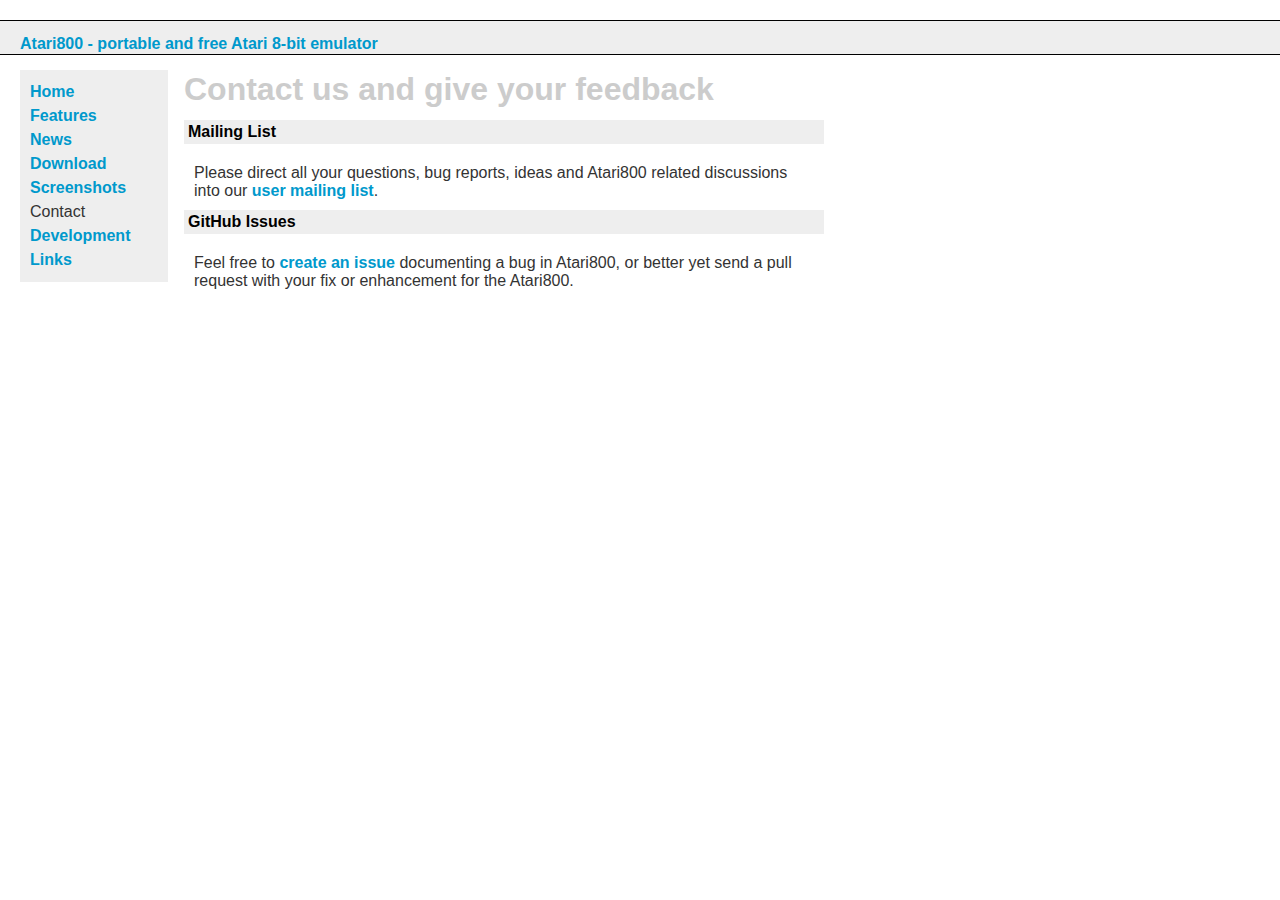
<file: contact.html>
<!DOCTYPE html>
<html>
<head>
  <!-- zdeVnorMakra          
  -->
  <meta name="editor" content="/usr/bin/vi"/>
  <meta name="author" content="Petr Stehlik"/>
  <meta name="keywords" content="Atari800 free 8-bit Atari emulator"/>
  <title>Atari800 Contact</title>
  <style type="text/css" media="all">@import "layout.css";</style>
</head>

<body>



<!-- myTopHeaderBegin -->
<div id="Header"><a href="https://atari800.github.io" title="Atari800 Project Page">Atari800 - portable and free Atari 8-bit emulator</a></div>
<!-- myTopHeaderEnd -->



<div id="Content">
	<h1>Contact us and give your feedback</h1>
	<h2>Mailing List</h2>
	<p>Please direct all your questions, bug reports, ideas and Atari800 related discussions into our <a href="https://sourceforge.net/p/atari800/mailman/?source=navbar">user mailing list</a>.</p>
	<h2>GitHub Issues</h2>
	<p>Feel free to <a href="https://github.com/atari800/atari800/issues">create an issue</a> documenting a bug in Atari800, or better yet send a pull request with your fix or enhancement for the Atari800. </p>
</div>



<!-- myLeftMenuName(`Contact') -->
<!-- myLeftMenuBegin -->
<div id="Menu">
	<a href="index.html" title="Main Entry">Home</a><br />
	<a href="features.html" title="Feature List">Features</a><br />
	<a href="news.html" title="Hot News">News</a><br />
	<a href="download.html" title="Files for Download">Download</a><br />
	<a href="screenshots.html" title="Screenshots">Screenshots</a><br />
Contact<br />
	<a href="development.html" title="Development">Development</a><br />
	<a href="links.html" title="Links">Links</a><br />
</div>
<!-- myLeftMenuEnd -->



</body>
</html>
</file>
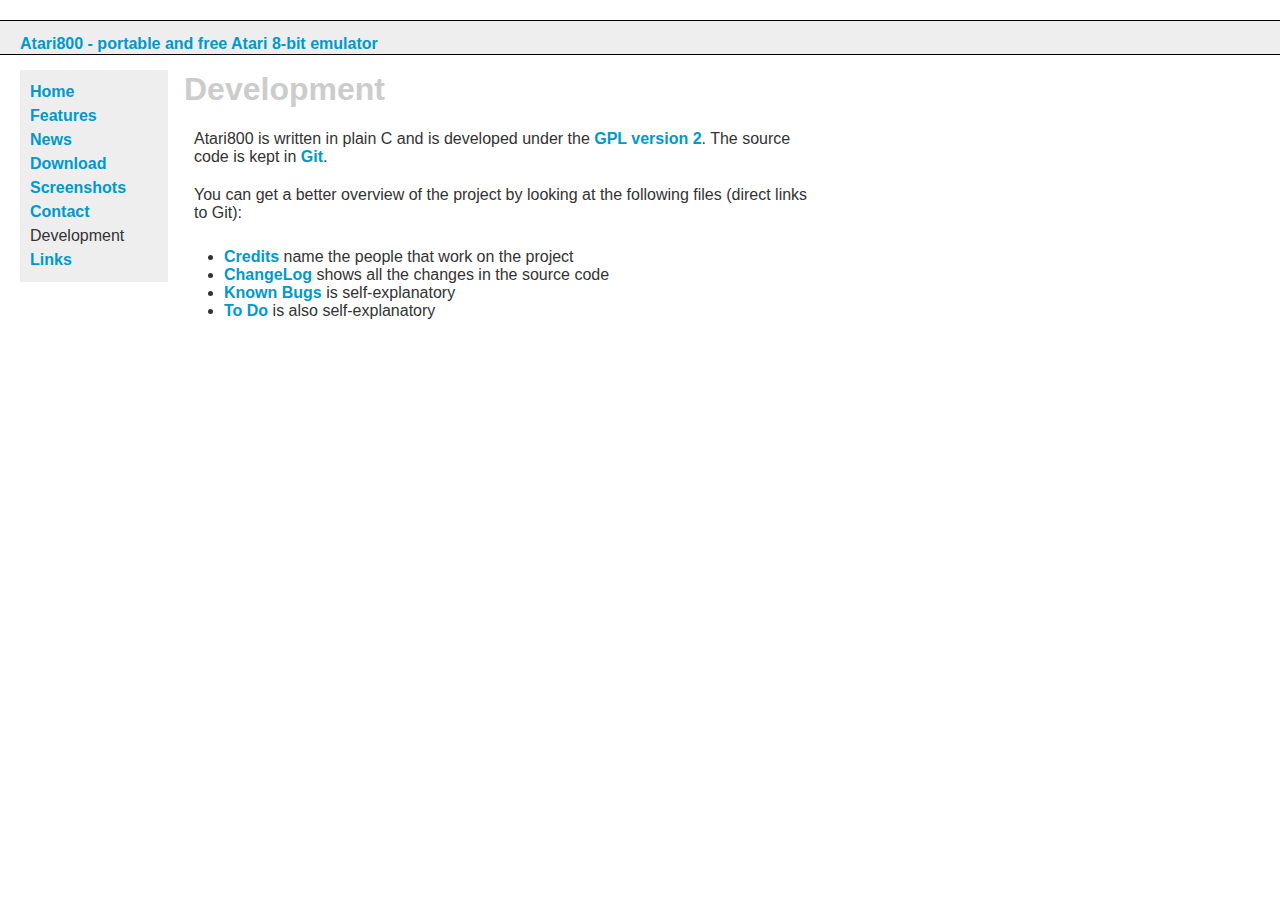
<file: development.html>
<!DOCTYPE html>
<html>
<head>
  <!-- zdeVnorMakra          
  -->
  <meta name="editor" content="/usr/bin/vi"/>
  <meta name="author" content="Petr Stehlik"/>
  <meta name="keywords" content="Atari800 free 8-bit Atari emulator"/>
  <title>Atari800 Development</title>
  <style type="text/css" media="all">@import "layout.css";</style>
</head>

<body>



<!-- myTopHeaderBegin -->
<div id="Header"><a href="https://atari800.github.io" title="Atari800 Project Page">Atari800 - portable and free Atari 8-bit emulator</a></div>
<!-- myTopHeaderEnd -->



<div id="Content">
	<h1>Development</h1>
	<p>Atari800 is written in plain C and is developed under the <a href="http://www.gnu.org/licenses/old-licenses/gpl-2.0.html">GPL version 2</a>. The source code is kept in <a href="https://github.com/atari800/atari800">Git</a>.
    </p>
    <p>You can get a better overview of the project by looking at the following files (direct links to Git):</p>
      <ul>
        <li><a href="https://raw.githubusercontent.com/atari800/atari800/master/DOC/CREDITS">Credits</a> name the people that work on the project</li>
        <li><a href="https://raw.githubusercontent.com/atari800/atari800/master/DOC/ChangeLog">ChangeLog</a> shows all the changes in the source code</li>
        <li><a href="https://raw.githubusercontent.com/atari800/atari800/master/DOC/BUGS">Known Bugs</a> is self-explanatory</li>
        <li><a href="https://raw.githubusercontent.com/atari800/atari800/master/DOC/TODO">To Do</a> is also self-explanatory</li>
      </ul>
</div>



<!-- myLeftMenuName(`Development') -->
<!-- myLeftMenuBegin -->
<div id="Menu">
	<a href="index.html" title="Main Entry">Home</a><br />
	<a href="features.html" title="Feature List">Features</a><br />
	<a href="news.html" title="Hot News">News</a><br />
	<a href="download.html" title="Files for Download">Download</a><br />
	<a href="screenshots.html" title="Screenshots">Screenshots</a><br />
	<a href="contact.html" title="Contact address">Contact</a><br />
Development<br />
	<a href="links.html" title="Links">Links</a><br />
</div>
<!-- myLeftMenuEnd -->



</body>
</html>
</file>
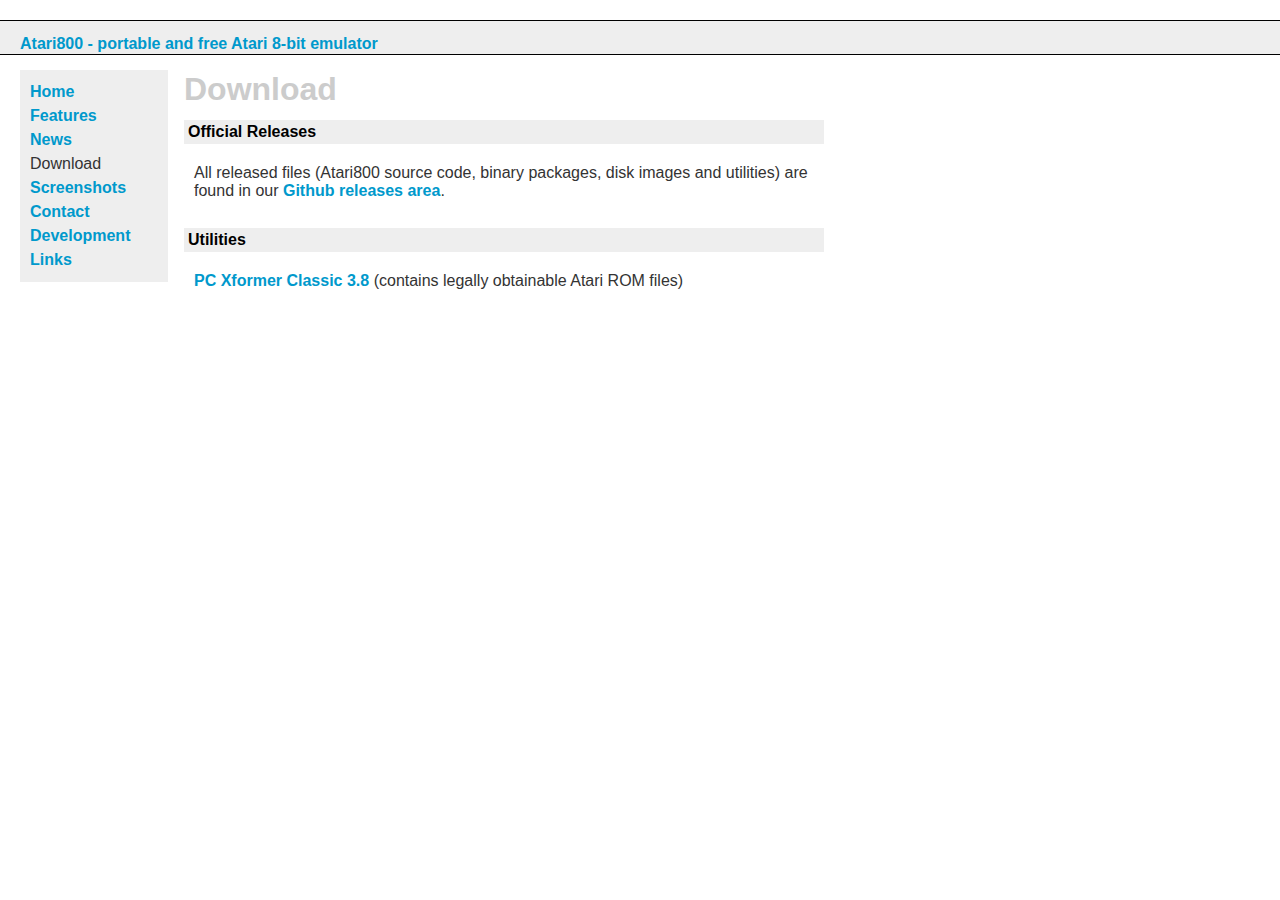
<file: download.html>
<!DOCTYPE html>
<html>
<head>
  <!-- zdeVnorMakra          
  -->
  <meta name="editor" content="/usr/bin/vi"/>
  <meta name="author" content="Petr Stehlik"/>
  <meta name="keywords" content="Atari800 free 8-bit Atari emulator"/>
  <title>Atari800 Download</title>
  <style type="text/css" media="all">@import "layout.css";</style>
</head>

<body>



<!-- myTopHeaderBegin -->
<div id="Header"><a href="https://atari800.github.io" title="Atari800 Project Page">Atari800 - portable and free Atari 8-bit emulator</a></div>
<!-- myTopHeaderEnd -->



<div id="Content">
	<h1>Download</h1>
	<h2>Official Releases</h2>
	<p>All released files (Atari800 source code, binary packages, disk images and utilities) are found in our <a href="https://github.com/atari800/atari800/releases">Github releases area</a>.</p>
	<br />
	<h2>Utilities</h2>
	<p><a href="http://www.emulators.com/freefile/pcxf380.zip">PC Xformer Classic 3.8</a> (contains legally obtainable Atari ROM files)</p>
</div>



<!-- myLeftMenuName(`Download') -->
<!-- myLeftMenuBegin -->
<div id="Menu">
	<a href="index.html" title="Main Entry">Home</a><br />
	<a href="features.html" title="Feature List">Features</a><br />
	<a href="news.html" title="Hot News">News</a><br />
Download<br />
	<a href="screenshots.html" title="Screenshots">Screenshots</a><br />
	<a href="contact.html" title="Contact address">Contact</a><br />
	<a href="development.html" title="Development">Development</a><br />
	<a href="links.html" title="Links">Links</a><br />
</div>
<!-- myLeftMenuEnd -->



</body>
</html>
</file>
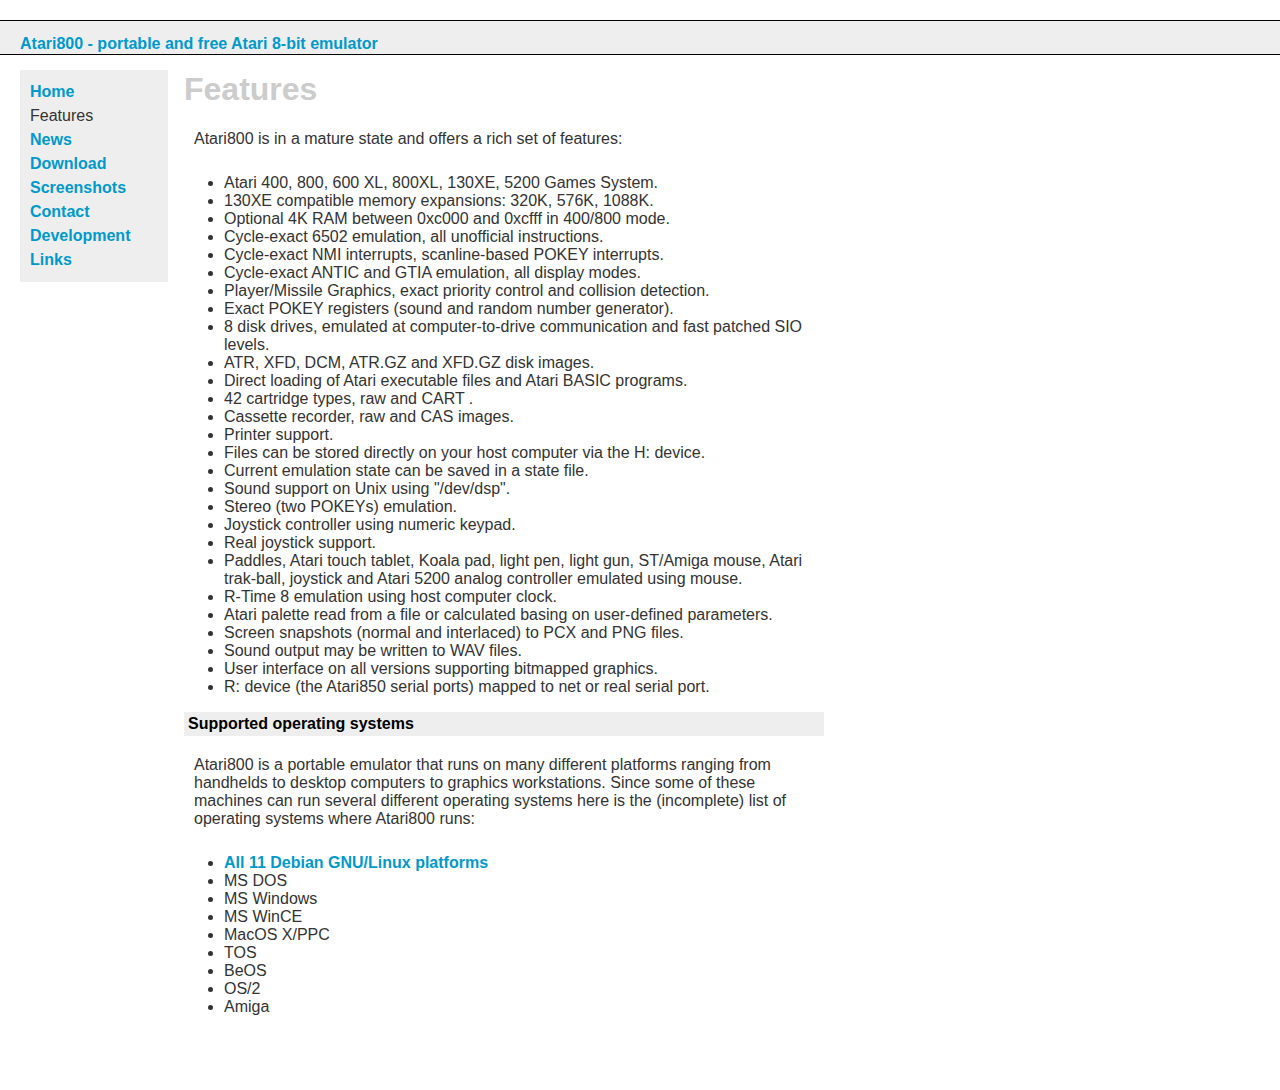
<file: features.html>
<!DOCTYPE html>
<html>
<head>
  <!-- zdeVnorMakra          
  -->
  <meta name="editor" content="/usr/bin/vi"/>
  <meta name="author" content="Petr Stehlik"/>
  <meta name="keywords" content="Atari Atari800 powerful clone"/>
  <title>Atari800 Features</title>
  <style type="text/css" media="all">@import "layout.css";</style>
</head>

<body>



<!-- myTopHeaderBegin -->
<div id="Header"><a href="https://atari800.github.io" title="Atari800 Project Page">Atari800 - portable and free Atari 8-bit emulator</a></div>
<!-- myTopHeaderEnd -->



<div id="Content">
	<h1>Features</h1>
	<p>Atari800 is in a mature state and offers a rich set of features:</p>
	  <ul>
        <li>Atari 400, 800, 600 XL, 800XL, 130XE, 5200 Games System.</li>

        <li>130XE compatible memory expansions: 320K, 576K, 1088K.</li>

        <li>Optional 4K RAM between 0xc000 and 0xcfff in 400/800 mode.</li>

        <li>Cycle-exact 6502 emulation, all unofficial instructions.</li>

        <li>Cycle-exact NMI interrupts, scanline-based POKEY interrupts.</li>

        <li>Cycle-exact ANTIC and GTIA emulation, all display modes.</li>

        <li>Player/Missile Graphics, exact priority control and collision detection.</li>

        <li>Exact POKEY  registers (sound and random number generator).</li>

        <li>8 disk drives, emulated at computer-to-drive communication
  and fast patched SIO levels.</li>

        <li>ATR, XFD, DCM, ATR.GZ and XFD.GZ disk images.</li>

        <li>Direct loading of Atari executable files and Atari BASIC programs.</li>

        <li>42 cartridge types, raw and CART .</li>

        <li>Cassette recorder, raw and CAS images.</li>

        <li>Printer support.</li>

        <li>Files can be stored directly on your host computer via the H: device.</li>

        <li>Current emulation state can be saved in a state file.</li>

        <li>Sound support on Unix using "/dev/dsp".</li>

        <li>Stereo (two POKEYs) emulation.</li>

        <li>Joystick controller using numeric keypad.</li>

        <li>Real joystick support.</li>

        <li>Paddles, Atari touch tablet, Koala pad, light pen, light gun,
  ST/Amiga mouse, Atari trak-ball, joystick and Atari 5200 analog
  controller emulated using mouse.</li>

        <li>R-Time 8 emulation using host computer clock.</li>

        <li>Atari palette read from a file or calculated basing on user-defined
  parameters.</li>

        <li>Screen snapshots (normal and interlaced) to PCX and PNG files.</li>

        <li>Sound output may be written to WAV files.</li>

        <li>User interface on all versions supporting bitmapped graphics.</li>

        <li>R: device (the Atari850 serial ports) mapped to net or real serial port.</li>
	  </ul>

	<h2>Supported operating systems</h2>
	<p>Atari800 is a portable emulator that runs on many different platforms
  ranging from handhelds to desktop computers to graphics workstations.
  Since some of these machines can run several different operating systems
  here is the (incomplete) list of operating systems where Atari800 runs:</p>
      <ul>
        <li><a href="http://www.debian.org/releases/woody/releasenotes">All 11 Debian GNU/Linux platforms</a></li>
        <li>MS DOS</li>
        <li>MS Windows</li>
        <li>MS WinCE</li>
        <li>MacOS X/PPC</li>
        <li>TOS</li>
        <li>BeOS</li>
        <li>OS/2</li>
        <li>Amiga</li>
      </ul>
</div>



<!-- myLeftMenuName(`Features') -->
<!-- myLeftMenuBegin -->
<div id="Menu">
	<a href="index.html" title="Main Entry">Home</a><br />
Features<br />
	<a href="news.html" title="Hot News">News</a><br />
	<a href="download.html" title="Files for Download">Download</a><br />
	<a href="screenshots.html" title="Screenshots">Screenshots</a><br />
	<a href="contact.html" title="Contact address">Contact</a><br />
	<a href="development.html" title="Development">Development</a><br />
	<a href="links.html" title="Links">Links</a><br />
</div>
<!-- myLeftMenuEnd -->



</body>
</html>
</file>
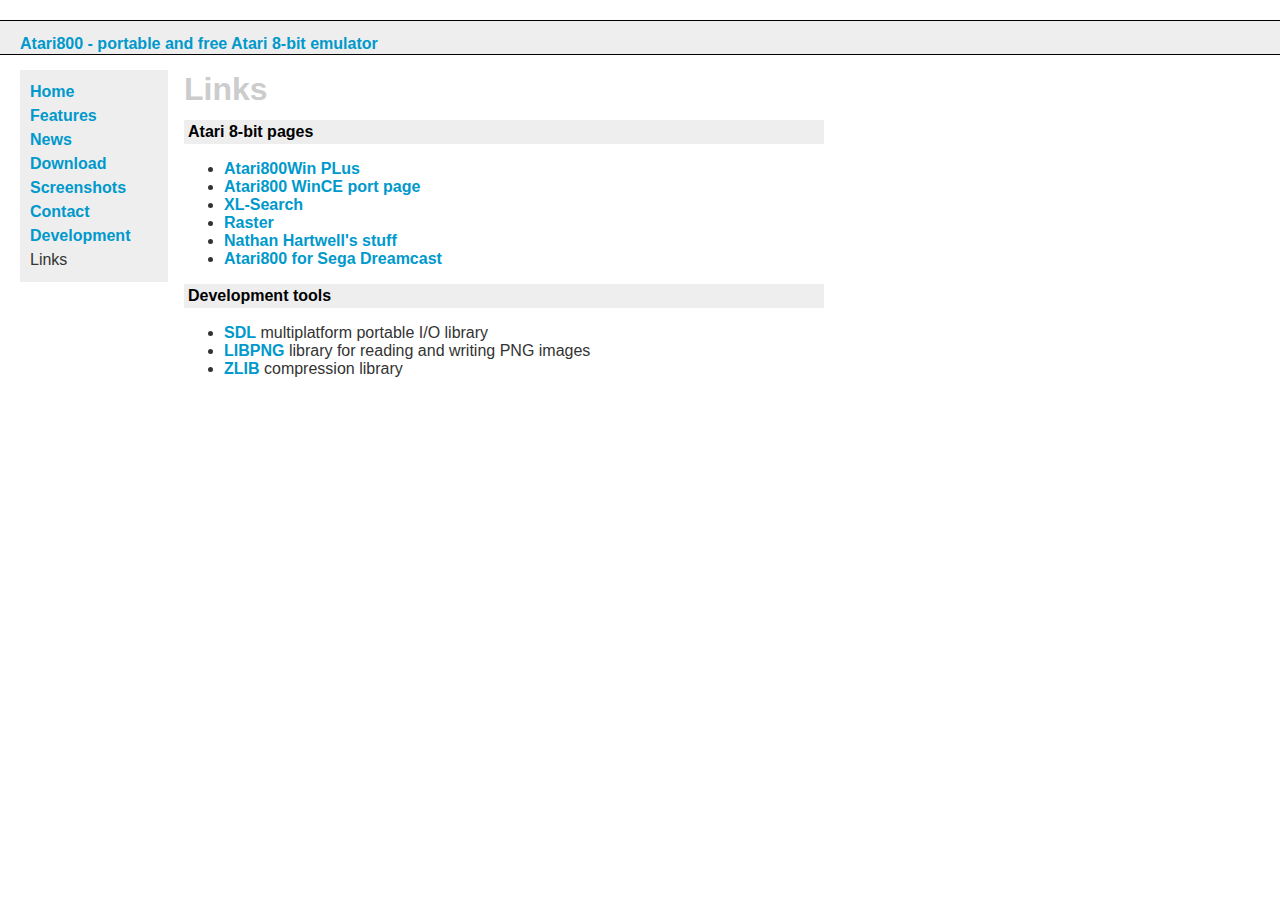
<file: links.html>
<!DOCTYPE html>
<html>
<head>
  <!-- zdeVnorMakra          
  -->
  <meta name="editor" content="/usr/bin/vi"/>
  <meta name="author" content="Petr Stehlik"/>
  <meta name="keywords" content="Atari800 free 8-bit Atari emulator"/>
  <title>Atari800 Links</title>
  <style type="text/css" media="all">@import "layout.css";</style>
</head>

<body>



<!-- myTopHeaderBegin -->
<div id="Header"><a href="https://atari800.github.io" title="Atari800 Project Page">Atari800 - portable and free Atari 8-bit emulator</a></div>
<!-- myTopHeaderEnd -->



<div id="Content">
	<h1>Links</h1>
	<h2>Atari 8-bit pages</h2>
     <ul>
      <li><a href="http://atariarea.histeria.pl/PLus/index_us.htm">Atari800Win PLus</a></li>
      <li><a href="http://pocketatari.atari.org/">Atari800 WinCE port page</a></li>
      <li><a href="http://www.newbreedsoftware.com/xlsearch/">XL-Search</a></li>
      <li><a href="http://www.infos.cz/raster/atari/">Raster</a></li>
      <li><a href="http://www.magelair.com/atari_8bit_stuff.htm">Nathan Hartwell's stuff</a></li>
      <li><a href="http://www.groessler.org/a800dc/">Atari800 for Sega Dreamcast</a></li>
     </ul>

    <h2>Development tools</h2>
      <ul>
      <li><a href="http://www.libsdl.org/">SDL</a> multiplatform portable I/O library</li>
	  <li><a href="http://www.libpng.org/pub/png/libpng.html">LIBPNG</a> library for reading and writing PNG images</li>
      <li><a href="http://www.zlib.net/">ZLIB</a> compression library</li>
      </ul>
</div>



<!-- myLeftMenuName(`Links') -->
<!-- myLeftMenuBegin -->
<div id="Menu">
	<a href="index.html" title="Main Entry">Home</a><br />
	<a href="features.html" title="Feature List">Features</a><br />
	<a href="news.html" title="Hot News">News</a><br />
	<a href="download.html" title="Files for Download">Download</a><br />
	<a href="screenshots.html" title="Screenshots">Screenshots</a><br />
	<a href="contact.html" title="Contact address">Contact</a><br />
	<a href="development.html" title="Development">Development</a><br />
Links<br />
</div>
<!-- myLeftMenuEnd -->



</body>
</html>
</file>
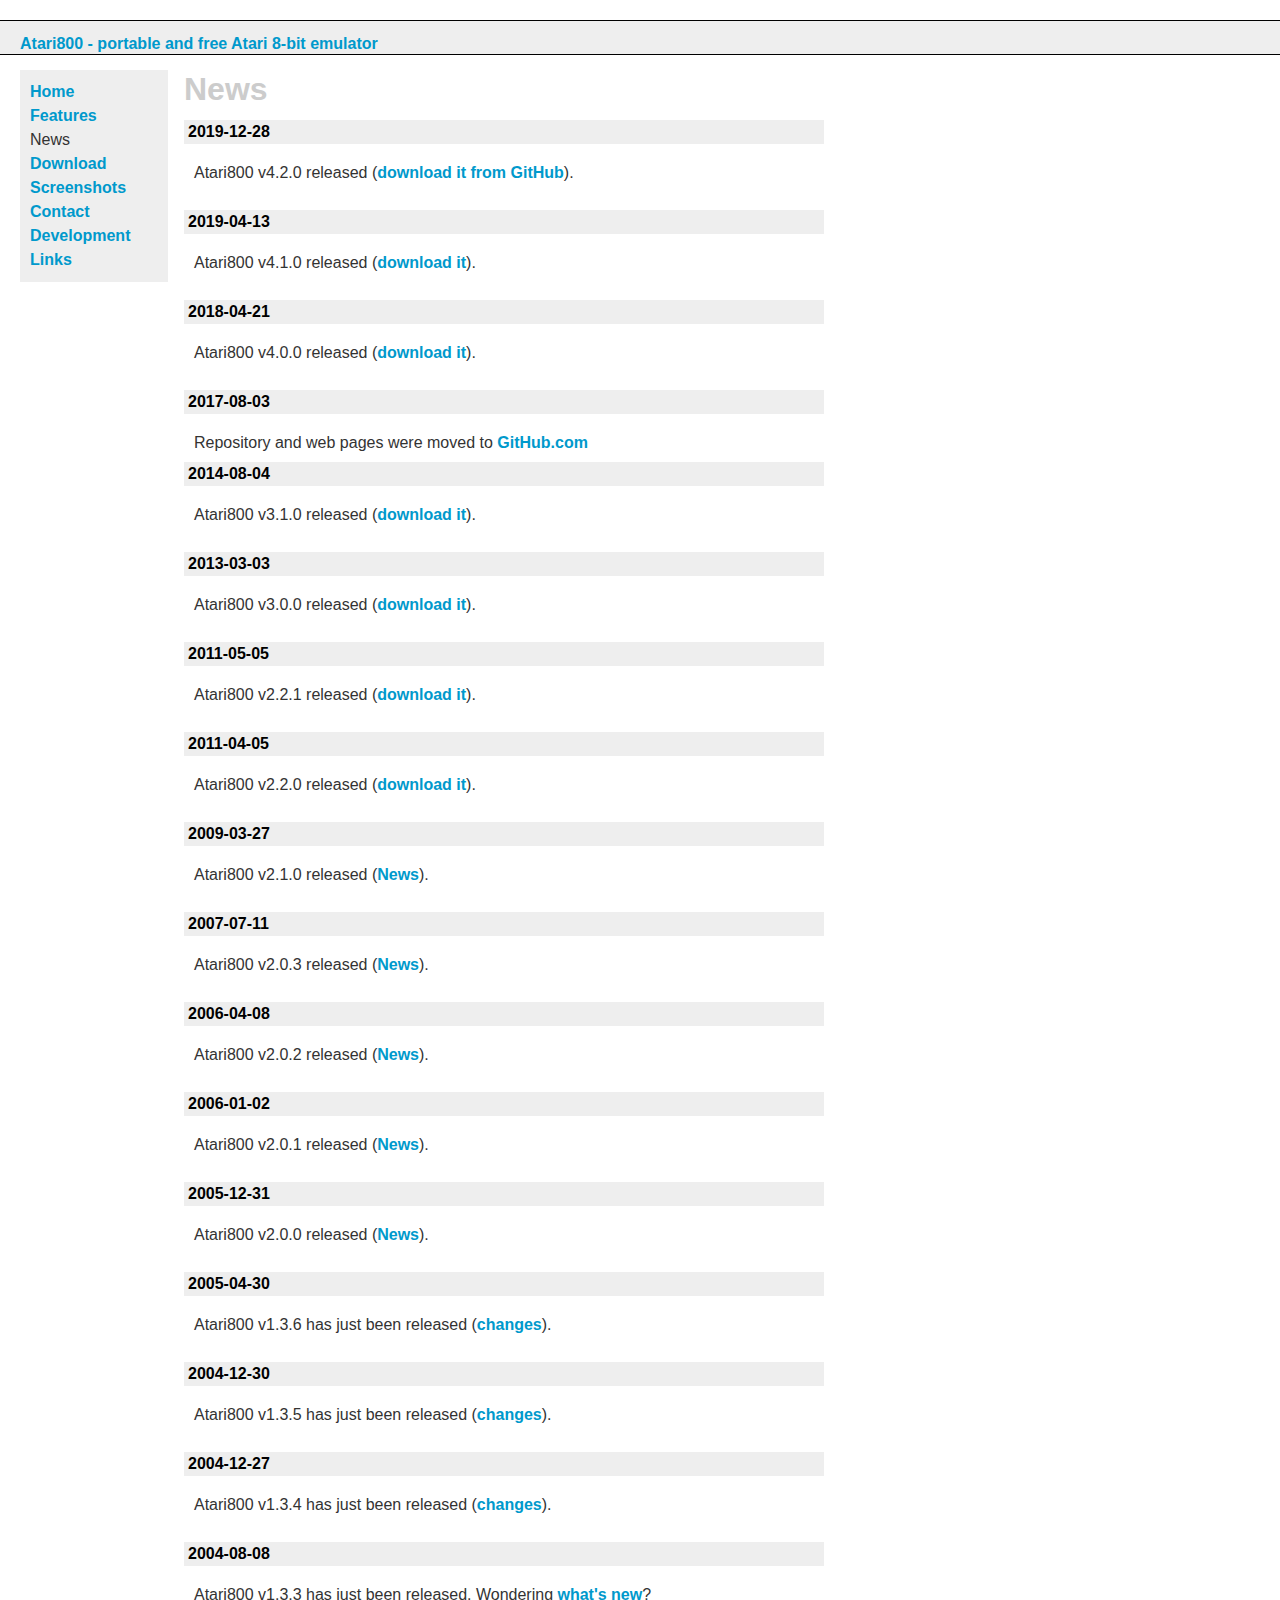
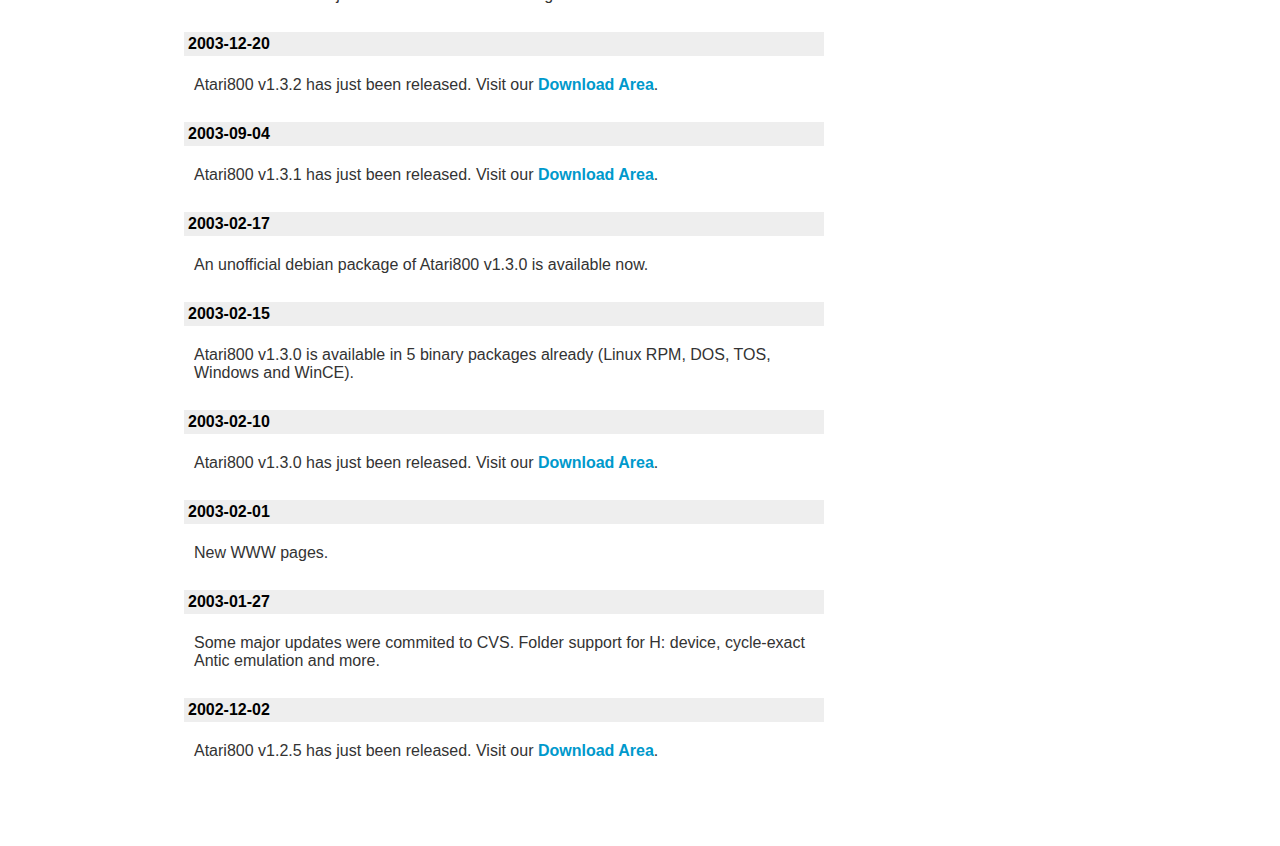
<file: news.html>
<!DOCTYPE html>
<html>
<head>
  <!-- zdeVnorMakra          
  -->
  <meta name="editor" content="/usr/bin/vi"/>
  <meta name="author" content="Petr Stehlik"/>
  <meta name="keywords" content="Atari800 free 8-bit Atari emulator"/>
  <title>Atari800 News</title>
  <style type="text/css" media="all">@import "layout.css";</style>
</head>

<body>



<!-- myTopHeaderBegin -->
<div id="Header"><a href="https://atari800.github.io" title="Atari800 Project Page">Atari800 - portable and free Atari 8-bit emulator</a></div>
<!-- myTopHeaderEnd -->



<div id="Content">
	<h1>News</h1>
	<h2>2019-12-28</h2>
	<p>Atari800 v4.2.0 released (<a href="https://github.com/atari800/atari800/releases/tag/ATARI800_4_2_0">download it from GitHub</a>).</p><br />
	<h2>2019-04-13</h2>
	<p>Atari800 v4.1.0 released (<a href="https://sourceforge.net/projects/atari800/files/atari800/4.1.0/">download it</a>).</p><br />
	<h2>2018-04-21</h2>
	<p>Atari800 v4.0.0 released (<a href="https://sourceforge.net/projects/atari800/files/atari800/4.0.0/">download it</a>).</p><br />
	<h2>2017-08-03</h2>
	<p>Repository and web pages were moved to <a href="https://github.com/atari800/">GitHub.com</a></p>
	<h2>2014-08-04</h2>
	<p>Atari800 v3.1.0 released (<a href="https://sourceforge.net/projects/atari800/files/atari800/3.1.0/">download it</a>).</p><br />
	<h2>2013-03-03</h2>
	<p>Atari800 v3.0.0 released (<a href="https://sourceforge.net/projects/atari800/files/atari800/3.0.0/">download it</a>).</p><br />
	<h2>2011-05-05</h2>
	<p>Atari800 v2.2.1 released (<a href="https://sourceforge.net/projects/atari800/files/atari800/2.2.1/">download it</a>).</p><br />
	<h2>2011-04-05</h2>
	<p>Atari800 v2.2.0 released (<a href="https://sourceforge.net/projects/atari800/files/atari800/2.2.0/">download it</a>).</p><br />
	<h2>2009-03-27</h2>
	<p>Atari800 v2.1.0 released (<a href="http://sourceforge.net/project/shownotes.php?release_id=671365&group_id=40606">News</a>).</p><br />
	<h2>2007-07-11</h2>
	<p>Atari800 v2.0.3 released (<a href="http://sourceforge.net/project/shownotes.php?release_id=522542&group_id=40606">News</a>).</p><br />
	<h2>2006-04-08</h2>
	<p>Atari800 v2.0.2 released (<a href="http://sourceforge.net/project/shownotes.php?release_id=408169&group_id=40606">News</a>).</p><br />
	<h2>2006-01-02</h2>
	<p>Atari800 v2.0.1 released (<a href="http://sourceforge.net/project/shownotes.php?release_id=382370&group_id=40606">News</a>).</p><br />
	<h2>2005-12-31</h2>
	<p>Atari800 v2.0.0 released (<a href="http://sourceforge.net/project/shownotes.php?release_id=381912&group_id=40606">News</a>).</p><br />
	<h2>2005-04-30</h2>
	<p>Atari800 v1.3.6 has just been released (<a href="http://cvs.sourceforge.net/viewcvs.py/atari800/atari800/DOC/NEWS?r1=1.26&amp;r2=1.27">changes</a>).</p><br />
	<h2>2004-12-30</h2>
	<p>Atari800 v1.3.5 has just been released (<a href="http://cvs.sourceforge.net/viewcvs.py/atari800/atari800/DOC/NEWS?r1=1.25&amp;r2=1.26">changes</a>).</p><br />
	<h2>2004-12-27</h2>
	<p>Atari800 v1.3.4 has just been released (<a href="http://cvs.sourceforge.net/viewcvs.py/atari800/atari800/DOC/NEWS?r1=1.24&amp;r2=1.25">changes</a>).</p><br />
	<h2>2004-08-08</h2>
	<p>Atari800 v1.3.3 has just been released. Wondering <a href="http://cvs.sourceforge.net/viewcvs.py/atari800/atari800/DOC/NEWS?r1=1.23&amp;r2=1.24">what's new</a>?</p><br />
	<h2>2003-12-20</h2>
	<p>Atari800 v1.3.2 has just been released. Visit our <a href="download.html">Download Area</a>.</p><br />
	<h2>2003-09-04</h2>
	<p>Atari800 v1.3.1 has just been released. Visit our <a href="download.html">Download Area</a>.</p><br />
	<h2>2003-02-17</h2>
	<p>An unofficial debian package of Atari800 v1.3.0 is available now.</p><br />
	<h2>2003-02-15</h2>
	<p>Atari800 v1.3.0 is available in 5 binary packages already (Linux RPM, DOS, TOS, Windows and WinCE).</p><br />
	<h2>2003-02-10</h2>
	<p>Atari800 v1.3.0 has just been released. Visit our <a href="download.html">Download Area</a>.</p><br />
	<h2>2003-02-01</h2>
	<p>New WWW pages.</p><br />
	<h2>2003-01-27</h2>
	<p>Some major updates were commited to CVS. Folder support for H: device, cycle-exact Antic emulation and more.</p><br />
	<h2>2002-12-02</h2>
	<p>Atari800 v1.2.5 has just been released. Visit our <a href="download.html">Download Area</a>.</p><br />
</div>



<!-- myLeftMenuName(`News') -->
<!-- myLeftMenuBegin -->
<div id="Menu">
	<a href="index.html" title="Main Entry">Home</a><br />
	<a href="features.html" title="Feature List">Features</a><br />
News<br />
	<a href="download.html" title="Files for Download">Download</a><br />
	<a href="screenshots.html" title="Screenshots">Screenshots</a><br />
	<a href="contact.html" title="Contact address">Contact</a><br />
	<a href="development.html" title="Development">Development</a><br />
	<a href="links.html" title="Links">Links</a><br />
</div>
<!-- myLeftMenuEnd -->



</body>
</html>
</file>
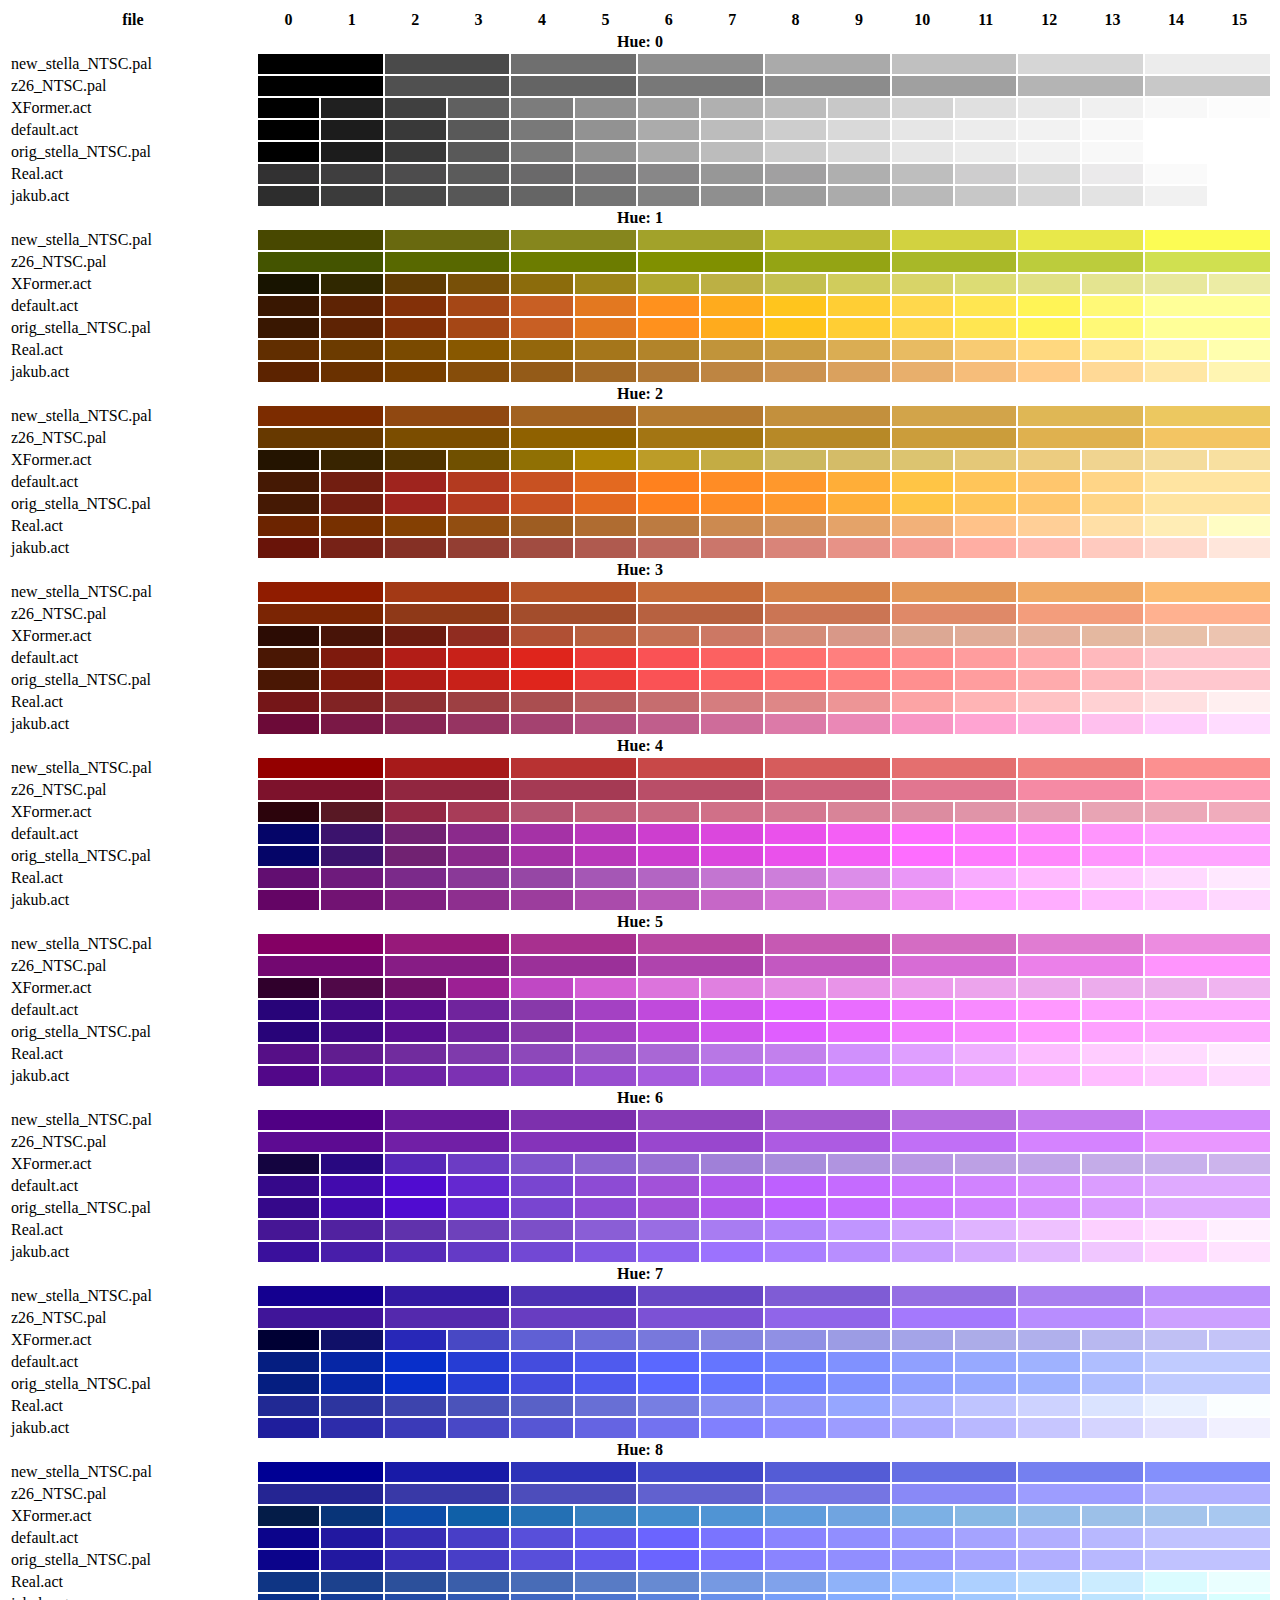
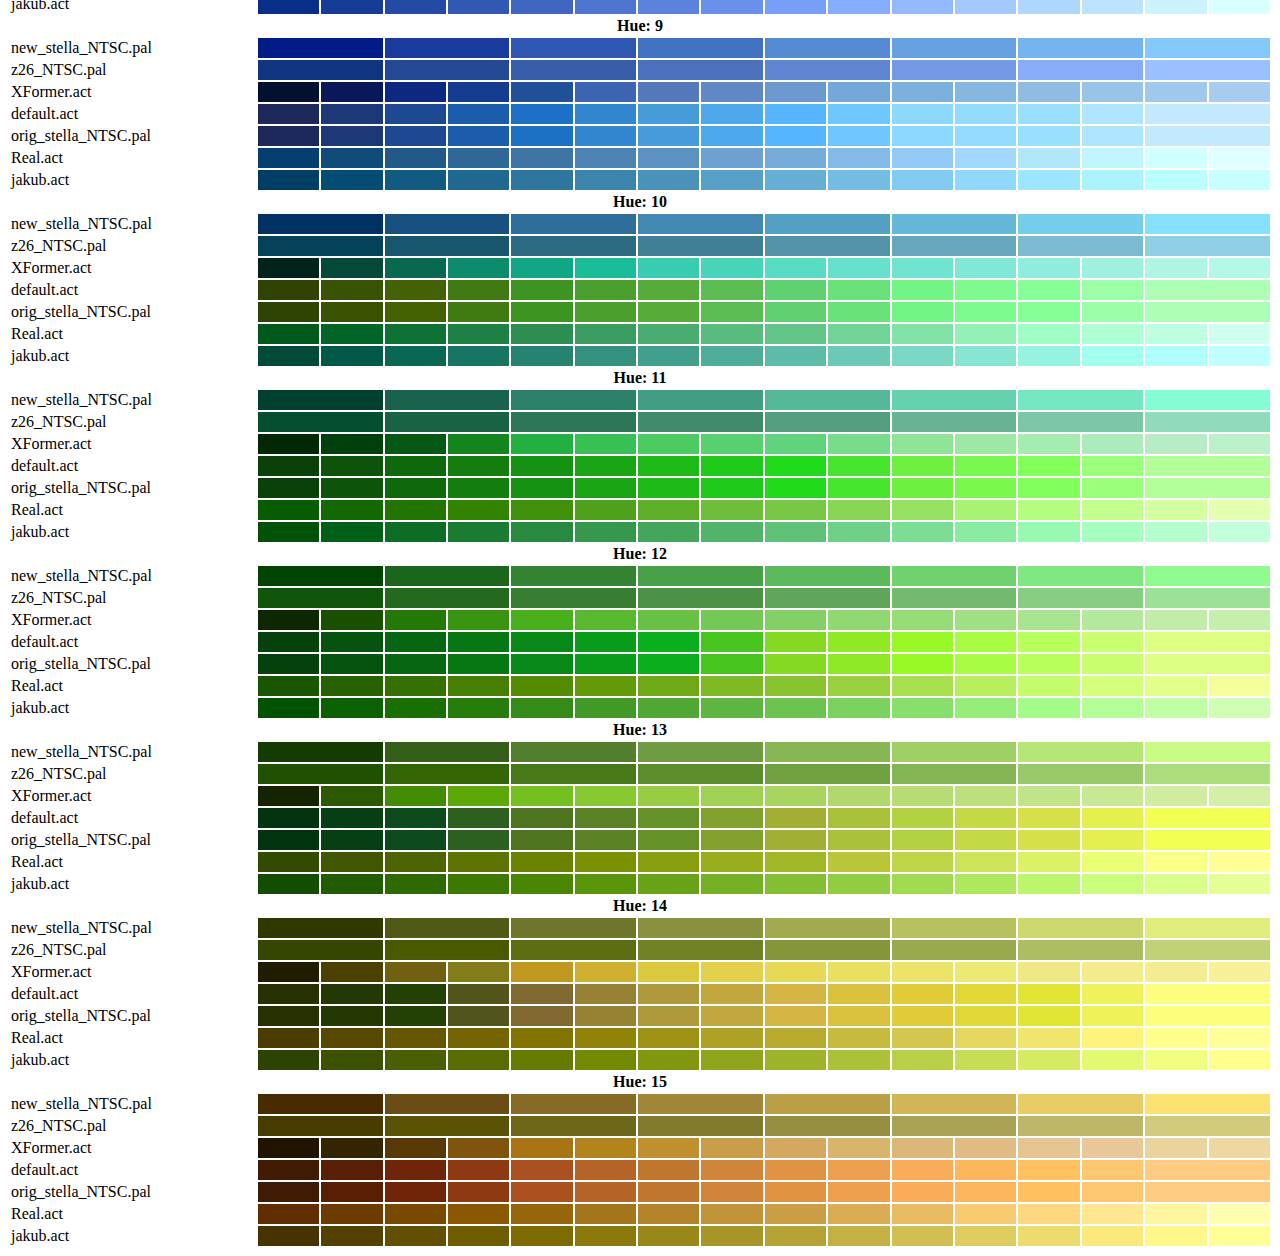
<file: palettes.html>
<html>
<head>
<title>Generated by act2html.pl</title>
</head>
<body>
<table width="100%">
<tr><th>file</th><th width="5%">0</th><th width="5%">1</th><th width="5%">2</th><th width="5%">3</th><th width="5%">4</th><th width="5%">5</th><th width="5%">6</th><th width="5%">7</th><th width="5%">8</th><th width="5%">9</th><th width="5%">10</th><th width="5%">11</th><th width="5%">12</th><th width="5%">13</th><th width="5%">14</th><th width="5%">15</th></tr>
<tr><th colspan="17">Hue: 0</th></tr>
<tr><td>new_stella_NTSC.pal</td><td bgcolor="#000000" colspan="2"></td><td bgcolor="#4a4a4a" colspan="2"></td><td bgcolor="#6f6f6f" colspan="2"></td><td bgcolor="#8e8e8e" colspan="2"></td><td bgcolor="#aaaaaa" colspan="2"></td><td bgcolor="#c0c0c0" colspan="2"></td><td bgcolor="#d6d6d6" colspan="2"></td><td bgcolor="#ececec" colspan="2"></td></tr>
<tr><td>z26_NTSC.pal</td><td bgcolor="#000000" colspan="2"></td><td bgcolor="#505050" colspan="2"></td><td bgcolor="#646464" colspan="2"></td><td bgcolor="#787878" colspan="2"></td><td bgcolor="#8c8c8c" colspan="2"></td><td bgcolor="#a0a0a0" colspan="2"></td><td bgcolor="#b4b4b4" colspan="2"></td><td bgcolor="#c8c8c8" colspan="2"></td></tr>
<tr><td>XFormer.act</td><td bgcolor="#000000"></td><td bgcolor="#202020"></td><td bgcolor="#404040"></td><td bgcolor="#606060"></td><td bgcolor="#7c7c7c"></td><td bgcolor="#909090"></td><td bgcolor="#a0a0a0"></td><td bgcolor="#b0b0b0"></td><td bgcolor="#bcbcbc"></td><td bgcolor="#c8c8c8"></td><td bgcolor="#d4d4d4"></td><td bgcolor="#e0e0e0"></td><td bgcolor="#e8e8e8"></td><td bgcolor="#f0f0f0"></td><td bgcolor="#f8f8f8"></td><td bgcolor="#fcfcfc"></td></tr>
<tr><td>default.act</td><td bgcolor="#000000"></td><td bgcolor="#1c1c1c"></td><td bgcolor="#393939"></td><td bgcolor="#595959"></td><td bgcolor="#797979"></td><td bgcolor="#929292"></td><td bgcolor="#ababab"></td><td bgcolor="#bcbcbc"></td><td bgcolor="#cdcdcd"></td><td bgcolor="#d9d9d9"></td><td bgcolor="#e6e6e6"></td><td bgcolor="#ececec"></td><td bgcolor="#f2f2f2"></td><td bgcolor="#f8f8f8"></td><td bgcolor="#ffffff" colspan="2"></td></tr>
<tr><td>orig_stella_NTSC.pal</td><td bgcolor="#000000"></td><td bgcolor="#1c1c1c"></td><td bgcolor="#393939"></td><td bgcolor="#595959"></td><td bgcolor="#797979"></td><td bgcolor="#929292"></td><td bgcolor="#ababab"></td><td bgcolor="#bcbcbc"></td><td bgcolor="#cdcdcd"></td><td bgcolor="#d9d9d9"></td><td bgcolor="#e6e6e6"></td><td bgcolor="#ececec"></td><td bgcolor="#f2f2f2"></td><td bgcolor="#f8f8f8"></td><td bgcolor="#ffffff" colspan="2"></td></tr>
<tr><td>Real.act</td><td bgcolor="#323132"></td><td bgcolor="#3f3e3f"></td><td bgcolor="#4d4c4d"></td><td bgcolor="#5b5b5b"></td><td bgcolor="#6a696a"></td><td bgcolor="#797879"></td><td bgcolor="#888788"></td><td bgcolor="#979797"></td><td bgcolor="#a1a0a1"></td><td bgcolor="#afafaf"></td><td bgcolor="#bebebe"></td><td bgcolor="#cecdce"></td><td bgcolor="#dbdbdb"></td><td bgcolor="#ebeaeb"></td><td bgcolor="#fafafa"></td><td bgcolor="#ffffff"></td></tr>
<tr><td>jakub.act</td><td bgcolor="#2d2d2d"></td><td bgcolor="#3b3b3b"></td><td bgcolor="#494949"></td><td bgcolor="#575757"></td><td bgcolor="#656565"></td><td bgcolor="#737373"></td><td bgcolor="#818181"></td><td bgcolor="#8f8f8f"></td><td bgcolor="#9d9d9d"></td><td bgcolor="#ababab"></td><td bgcolor="#b9b9b9"></td><td bgcolor="#c7c7c7"></td><td bgcolor="#d5d5d5"></td><td bgcolor="#e3e3e3"></td><td bgcolor="#f1f1f1"></td><td bgcolor="#ffffff"></td></tr>
<tr><th colspan="17">Hue: 1</th></tr>
<tr><td>new_stella_NTSC.pal</td><td bgcolor="#484800" colspan="2"></td><td bgcolor="#69690f" colspan="2"></td><td bgcolor="#86861d" colspan="2"></td><td bgcolor="#a2a22a" colspan="2"></td><td bgcolor="#bbbb35" colspan="2"></td><td bgcolor="#d2d240" colspan="2"></td><td bgcolor="#e8e84a" colspan="2"></td><td bgcolor="#fcfc54" colspan="2"></td></tr>
<tr><td>z26_NTSC.pal</td><td bgcolor="#445400" colspan="2"></td><td bgcolor="#586800" colspan="2"></td><td bgcolor="#6c7c00" colspan="2"></td><td bgcolor="#809000" colspan="2"></td><td bgcolor="#94a414" colspan="2"></td><td bgcolor="#a8b828" colspan="2"></td><td bgcolor="#bccc3c" colspan="2"></td><td bgcolor="#d0e050" colspan="2"></td></tr>
<tr><td>XFormer.act</td><td bgcolor="#181400"></td><td bgcolor="#302800"></td><td bgcolor="#603c04"></td><td bgcolor="#785008"></td><td bgcolor="#8c6c0c"></td><td bgcolor="#9c8418"></td><td bgcolor="#b0a830"></td><td bgcolor="#bcb044"></td><td bgcolor="#c4c050"></td><td bgcolor="#d0cc5c"></td><td bgcolor="#d8d468"></td><td bgcolor="#dcdc74"></td><td bgcolor="#e0e084"></td><td bgcolor="#e4e490"></td><td bgcolor="#e8e89c"></td><td bgcolor="#ececa4"></td></tr>
<tr><td>default.act</td><td bgcolor="#391701"></td><td bgcolor="#5e2304"></td><td bgcolor="#833008"></td><td bgcolor="#a54716"></td><td bgcolor="#c85f24"></td><td bgcolor="#e37820"></td><td bgcolor="#ff911d"></td><td bgcolor="#ffab1d"></td><td bgcolor="#ffc51d"></td><td bgcolor="#ffce34"></td><td bgcolor="#ffd84c"></td><td bgcolor="#ffe651"></td><td bgcolor="#fff456"></td><td bgcolor="#fff977"></td><td bgcolor="#ffff98" colspan="2"></td></tr>
<tr><td>orig_stella_NTSC.pal</td><td bgcolor="#391701"></td><td bgcolor="#5e2304"></td><td bgcolor="#833008"></td><td bgcolor="#a54716"></td><td bgcolor="#c85f24"></td><td bgcolor="#e37820"></td><td bgcolor="#ff911d"></td><td bgcolor="#ffab1d"></td><td bgcolor="#ffc51d"></td><td bgcolor="#ffce34"></td><td bgcolor="#ffd84c"></td><td bgcolor="#ffe651"></td><td bgcolor="#fff456"></td><td bgcolor="#fff977"></td><td bgcolor="#ffff98" colspan="2"></td></tr>
<tr><td>Real.act</td><td bgcolor="#612e00"></td><td bgcolor="#6c3b00"></td><td bgcolor="#7a4a00"></td><td bgcolor="#885800"></td><td bgcolor="#94670c"></td><td bgcolor="#a5761b"></td><td bgcolor="#b2842a"></td><td bgcolor="#c1943a"></td><td bgcolor="#ca9d43"></td><td bgcolor="#daad53"></td><td bgcolor="#e8bb62"></td><td bgcolor="#f8cb72"></td><td bgcolor="#ffd87f"></td><td bgcolor="#ffe88f"></td><td bgcolor="#fff79f"></td><td bgcolor="#ffffae"></td></tr>
<tr><td>jakub.act</td><td bgcolor="#5c2300"></td><td bgcolor="#6a3100"></td><td bgcolor="#783f00"></td><td bgcolor="#864d0a"></td><td bgcolor="#945b18"></td><td bgcolor="#a26926"></td><td bgcolor="#b07734"></td><td bgcolor="#be8542"></td><td bgcolor="#cc9350"></td><td bgcolor="#daa15e"></td><td bgcolor="#e8af6c"></td><td bgcolor="#f6bd7a"></td><td bgcolor="#ffcb88"></td><td bgcolor="#ffd996"></td><td bgcolor="#ffe7a4"></td><td bgcolor="#fff5b2"></td></tr>
<tr><th colspan="17">Hue: 2</th></tr>
<tr><td>new_stella_NTSC.pal</td><td bgcolor="#7c2c00" colspan="2"></td><td bgcolor="#904811" colspan="2"></td><td bgcolor="#a26221" colspan="2"></td><td bgcolor="#b47a30" colspan="2"></td><td bgcolor="#c3903d" colspan="2"></td><td bgcolor="#d2a44a" colspan="2"></td><td bgcolor="#dfb755" colspan="2"></td><td bgcolor="#ecc860" colspan="2"></td></tr>
<tr><td>z26_NTSC.pal</td><td bgcolor="#673900" colspan="2"></td><td bgcolor="#7b4d00" colspan="2"></td><td bgcolor="#8f6100" colspan="2"></td><td bgcolor="#a37513" colspan="2"></td><td bgcolor="#b78927" colspan="2"></td><td bgcolor="#cb9d3b" colspan="2"></td><td bgcolor="#dfb14f" colspan="2"></td><td bgcolor="#f3c563" colspan="2"></td></tr>
<tr><td>XFormer.act</td><td bgcolor="#241400"></td><td bgcolor="#382400"></td><td bgcolor="#503400"></td><td bgcolor="#705000"></td><td bgcolor="#907004"></td><td bgcolor="#ac8404"></td><td bgcolor="#bc9c28"></td><td bgcolor="#c4ac44"></td><td bgcolor="#ccb860"></td><td bgcolor="#d4bc68"></td><td bgcolor="#dcc470"></td><td bgcolor="#e4c878"></td><td bgcolor="#eccc80"></td><td bgcolor="#f0d490"></td><td bgcolor="#f4dc9c"></td><td bgcolor="#f8e0a0"></td></tr>
<tr><td>default.act</td><td bgcolor="#451904"></td><td bgcolor="#721e11"></td><td bgcolor="#9f241e"></td><td bgcolor="#b33a20"></td><td bgcolor="#c85122"></td><td bgcolor="#e36920"></td><td bgcolor="#ff811e"></td><td bgcolor="#ff8c25"></td><td bgcolor="#ff982c"></td><td bgcolor="#ffae38"></td><td bgcolor="#ffc545"></td><td bgcolor="#ffc559"></td><td bgcolor="#ffc66d"></td><td bgcolor="#ffd587"></td><td bgcolor="#ffe4a1" colspan="2"></td></tr>
<tr><td>orig_stella_NTSC.pal</td><td bgcolor="#451904"></td><td bgcolor="#721e11"></td><td bgcolor="#9f241e"></td><td bgcolor="#b33a20"></td><td bgcolor="#c85122"></td><td bgcolor="#e36920"></td><td bgcolor="#ff811e"></td><td bgcolor="#ff8c25"></td><td bgcolor="#ff982c"></td><td bgcolor="#ffae38"></td><td bgcolor="#ffc545"></td><td bgcolor="#ffc559"></td><td bgcolor="#ffc66d"></td><td bgcolor="#ffd587"></td><td bgcolor="#ffe4a1" colspan="2"></td></tr>
<tr><td>Real.act</td><td bgcolor="#6c2400"></td><td bgcolor="#773000"></td><td bgcolor="#844003"></td><td bgcolor="#924e11"></td><td bgcolor="#9e5d22"></td><td bgcolor="#af6c31"></td><td bgcolor="#bc7b41"></td><td bgcolor="#cc8a50"></td><td bgcolor="#d5935b"></td><td bgcolor="#e4a369"></td><td bgcolor="#f2b179"></td><td bgcolor="#ffc289"></td><td bgcolor="#ffcf97"></td><td bgcolor="#ffdfa6"></td><td bgcolor="#ffedb5"></td><td bgcolor="#fffdc4"></td></tr>
<tr><td>jakub.act</td><td bgcolor="#691409"></td><td bgcolor="#772217"></td><td bgcolor="#853025"></td><td bgcolor="#933e33"></td><td bgcolor="#a14c41"></td><td bgcolor="#af5a4f"></td><td bgcolor="#bd685d"></td><td bgcolor="#cb766b"></td><td bgcolor="#d98479"></td><td bgcolor="#e79287"></td><td bgcolor="#f5a095"></td><td bgcolor="#ffaea3"></td><td bgcolor="#ffbcb1"></td><td bgcolor="#ffcabf"></td><td bgcolor="#ffd8cd"></td><td bgcolor="#ffe6db"></td></tr>
<tr><th colspan="17">Hue: 3</th></tr>
<tr><td>new_stella_NTSC.pal</td><td bgcolor="#901c00" colspan="2"></td><td bgcolor="#a33915" colspan="2"></td><td bgcolor="#b55328" colspan="2"></td><td bgcolor="#c66c3a" colspan="2"></td><td bgcolor="#d5824a" colspan="2"></td><td bgcolor="#e39759" colspan="2"></td><td bgcolor="#f0aa67" colspan="2"></td><td bgcolor="#fcbc74" colspan="2"></td></tr>
<tr><td>z26_NTSC.pal</td><td bgcolor="#7b2504" colspan="2"></td><td bgcolor="#8f3918" colspan="2"></td><td bgcolor="#a34d2c" colspan="2"></td><td bgcolor="#b76140" colspan="2"></td><td bgcolor="#cb7554" colspan="2"></td><td bgcolor="#df8968" colspan="2"></td><td bgcolor="#f39d7c" colspan="2"></td><td bgcolor="#ffb190" colspan="2"></td></tr>
<tr><td>XFormer.act</td><td bgcolor="#2c0c04"></td><td bgcolor="#481408"></td><td bgcolor="#6c1c10"></td><td bgcolor="#902c20"></td><td bgcolor="#b05034"></td><td bgcolor="#b86040"></td><td bgcolor="#c47054"></td><td bgcolor="#cc7864"></td><td bgcolor="#d48c78"></td><td bgcolor="#d89888"></td><td bgcolor="#dca894"></td><td bgcolor="#e0ac98"></td><td bgcolor="#e4b09c"></td><td bgcolor="#e4b8a0"></td><td bgcolor="#e8c0a8"></td><td bgcolor="#ecc4b0"></td></tr>
<tr><td>default.act</td><td bgcolor="#4a1704"></td><td bgcolor="#7e1a0d"></td><td bgcolor="#b21d17"></td><td bgcolor="#c82119"></td><td bgcolor="#df251c"></td><td bgcolor="#ec3b38"></td><td bgcolor="#fa5255"></td><td bgcolor="#fc6161"></td><td bgcolor="#ff706e"></td><td bgcolor="#ff7f7e"></td><td bgcolor="#ff8f8f"></td><td bgcolor="#ff9d9e"></td><td bgcolor="#ffabad"></td><td bgcolor="#ffb9bd"></td><td bgcolor="#ffc7ce" colspan="2"></td></tr>
<tr><td>orig_stella_NTSC.pal</td><td bgcolor="#4a1704"></td><td bgcolor="#7e1a0d"></td><td bgcolor="#b21d17"></td><td bgcolor="#c82119"></td><td bgcolor="#df251c"></td><td bgcolor="#ec3b38"></td><td bgcolor="#fa5255"></td><td bgcolor="#fc6161"></td><td bgcolor="#ff706e"></td><td bgcolor="#ff7f7e"></td><td bgcolor="#ff8f8f"></td><td bgcolor="#ff9d9e"></td><td bgcolor="#ffabad"></td><td bgcolor="#ffb9bd"></td><td bgcolor="#ffc7ce" colspan="2"></td></tr>
<tr><td>Real.act</td><td bgcolor="#751618"></td><td bgcolor="#812324"></td><td bgcolor="#8f3134"></td><td bgcolor="#9d4043"></td><td bgcolor="#aa4e50"></td><td bgcolor="#b85e60"></td><td bgcolor="#c66d6f"></td><td bgcolor="#d57d7f"></td><td bgcolor="#de8787"></td><td bgcolor="#ed9596"></td><td bgcolor="#fca4a5"></td><td bgcolor="#ffb4b5"></td><td bgcolor="#ffc2c4"></td><td bgcolor="#ffd1d3"></td><td bgcolor="#ffe0e1"></td><td bgcolor="#ffeff0"></td></tr>
<tr><td>jakub.act</td><td bgcolor="#6c0a38"></td><td bgcolor="#7a1846"></td><td bgcolor="#882654"></td><td bgcolor="#963462"></td><td bgcolor="#a44270"></td><td bgcolor="#b2507e"></td><td bgcolor="#c05e8c"></td><td bgcolor="#ce6c9a"></td><td bgcolor="#dc7aa8"></td><td bgcolor="#ea88b6"></td><td bgcolor="#f896c4"></td><td bgcolor="#ffa4d2"></td><td bgcolor="#ffb2e0"></td><td bgcolor="#ffc0ee"></td><td bgcolor="#ffcefc"></td><td bgcolor="#ffdcff"></td></tr>
<tr><th colspan="17">Hue: 4</th></tr>
<tr><td>new_stella_NTSC.pal</td><td bgcolor="#940000" colspan="2"></td><td bgcolor="#a71a1a" colspan="2"></td><td bgcolor="#b83232" colspan="2"></td><td bgcolor="#c84848" colspan="2"></td><td bgcolor="#d65c5c" colspan="2"></td><td bgcolor="#e46f6f" colspan="2"></td><td bgcolor="#f08080" colspan="2"></td><td bgcolor="#fc9090" colspan="2"></td></tr>
<tr><td>z26_NTSC.pal</td><td bgcolor="#7d122c" colspan="2"></td><td bgcolor="#912640" colspan="2"></td><td bgcolor="#a53a54" colspan="2"></td><td bgcolor="#b94e68" colspan="2"></td><td bgcolor="#cd627c" colspan="2"></td><td bgcolor="#e17690" colspan="2"></td><td bgcolor="#f58aa4" colspan="2"></td><td bgcolor="#ff9eb8" colspan="2"></td></tr>
<tr><td>XFormer.act</td><td bgcolor="#2c040c"></td><td bgcolor="#581824"></td><td bgcolor="#942844"></td><td bgcolor="#a83c58"></td><td bgcolor="#b45470"></td><td bgcolor="#c06078"></td><td bgcolor="#c86880"></td><td bgcolor="#d07088"></td><td bgcolor="#d47890"></td><td bgcolor="#d88498"></td><td bgcolor="#dc8ca0"></td><td bgcolor="#e094a8"></td><td bgcolor="#e49cb0"></td><td bgcolor="#e8a4b4"></td><td bgcolor="#eca8b8"></td><td bgcolor="#f0acbc"></td></tr>
<tr><td>default.act</td><td bgcolor="#050568"></td><td bgcolor="#3b136d"></td><td bgcolor="#712272"></td><td bgcolor="#8b2a8c"></td><td bgcolor="#a532a6"></td><td bgcolor="#b938ba"></td><td bgcolor="#cd3ecf"></td><td bgcolor="#db47dd"></td><td bgcolor="#ea51eb"></td><td bgcolor="#f45ff5"></td><td bgcolor="#fe6dff"></td><td bgcolor="#fe7afd"></td><td bgcolor="#ff87fb"></td><td bgcolor="#ff95fd"></td><td bgcolor="#ffa4ff" colspan="2"></td></tr>
<tr><td>orig_stella_NTSC.pal</td><td bgcolor="#050568"></td><td bgcolor="#3b136d"></td><td bgcolor="#712272"></td><td bgcolor="#8b2a8c"></td><td bgcolor="#a532a6"></td><td bgcolor="#b938ba"></td><td bgcolor="#cd3ecf"></td><td bgcolor="#db47dd"></td><td bgcolor="#ea51eb"></td><td bgcolor="#f45ff5"></td><td bgcolor="#fe6dff"></td><td bgcolor="#fe7afd"></td><td bgcolor="#ff87fb"></td><td bgcolor="#ff95fd"></td><td bgcolor="#ffa4ff" colspan="2"></td></tr>
<tr><td>Real.act</td><td bgcolor="#620e71"></td><td bgcolor="#6e1b7c"></td><td bgcolor="#7b2a8a"></td><td bgcolor="#8a3998"></td><td bgcolor="#9647a5"></td><td bgcolor="#a557b5"></td><td bgcolor="#b365c3"></td><td bgcolor="#c375d1"></td><td bgcolor="#cd7eda"></td><td bgcolor="#dc8de9"></td><td bgcolor="#ea97f7"></td><td bgcolor="#f9acff"></td><td bgcolor="#ffbaff"></td><td bgcolor="#ffc9ff"></td><td bgcolor="#ffd9ff"></td><td bgcolor="#ffe8ff"></td></tr>
<tr><td>jakub.act</td><td bgcolor="#640565"></td><td bgcolor="#721373"></td><td bgcolor="#802181"></td><td bgcolor="#8e2f8f"></td><td bgcolor="#9c3d9d"></td><td bgcolor="#aa4bab"></td><td bgcolor="#b859b9"></td><td bgcolor="#c667c7"></td><td bgcolor="#d475d5"></td><td bgcolor="#e283e3"></td><td bgcolor="#f091f1"></td><td bgcolor="#fe9fff"></td><td bgcolor="#ffadff"></td><td bgcolor="#ffbbff"></td><td bgcolor="#ffc9ff"></td><td bgcolor="#ffd7ff"></td></tr>
<tr><th colspan="17">Hue: 5</th></tr>
<tr><td>new_stella_NTSC.pal</td><td bgcolor="#840064" colspan="2"></td><td bgcolor="#97197a" colspan="2"></td><td bgcolor="#a8308f" colspan="2"></td><td bgcolor="#b846a2" colspan="2"></td><td bgcolor="#c659b3" colspan="2"></td><td bgcolor="#d46cc3" colspan="2"></td><td bgcolor="#e07cd2" colspan="2"></td><td bgcolor="#ec8ce0" colspan="2"></td></tr>
<tr><td>z26_NTSC.pal</td><td bgcolor="#730871" colspan="2"></td><td bgcolor="#871c85" colspan="2"></td><td bgcolor="#9b3099" colspan="2"></td><td bgcolor="#af44ad" colspan="2"></td><td bgcolor="#c358c1" colspan="2"></td><td bgcolor="#d76cd5" colspan="2"></td><td bgcolor="#eb80e9" colspan="2"></td><td bgcolor="#ff94fd" colspan="2"></td></tr>
<tr><td>XFormer.act</td><td bgcolor="#30002c"></td><td bgcolor="#500848"></td><td bgcolor="#701068"></td><td bgcolor="#9c2094"></td><td bgcolor="#c048c4"></td><td bgcolor="#d460d4"></td><td bgcolor="#dc74dc"></td><td bgcolor="#e080e0"></td><td bgcolor="#e48ce4"></td><td bgcolor="#e894e8"></td><td bgcolor="#ec9cec"></td><td bgcolor="#eca4ec"></td><td bgcolor="#eca8ec"></td><td bgcolor="#ecacec"></td><td bgcolor="#ecb0ec"></td><td bgcolor="#f0b4f0"></td></tr>
<tr><td>default.act</td><td bgcolor="#280479"></td><td bgcolor="#400984"></td><td bgcolor="#590f90"></td><td bgcolor="#70249d"></td><td bgcolor="#8839aa"></td><td bgcolor="#a441c3"></td><td bgcolor="#c04adc"></td><td bgcolor="#d054ed"></td><td bgcolor="#e05eff"></td><td bgcolor="#e96dff"></td><td bgcolor="#f27cff"></td><td bgcolor="#f88aff"></td><td bgcolor="#ff98ff"></td><td bgcolor="#fea1ff"></td><td bgcolor="#feabff" colspan="2"></td></tr>
<tr><td>orig_stella_NTSC.pal</td><td bgcolor="#280479"></td><td bgcolor="#400984"></td><td bgcolor="#590f90"></td><td bgcolor="#70249d"></td><td bgcolor="#8839aa"></td><td bgcolor="#a441c3"></td><td bgcolor="#c04adc"></td><td bgcolor="#d054ed"></td><td bgcolor="#e05eff"></td><td bgcolor="#e96dff"></td><td bgcolor="#f27cff"></td><td bgcolor="#f88aff"></td><td bgcolor="#ff98ff"></td><td bgcolor="#fea1ff"></td><td bgcolor="#feabff" colspan="2"></td></tr>
<tr><td>Real.act</td><td bgcolor="#560f87"></td><td bgcolor="#611d90"></td><td bgcolor="#712c9e"></td><td bgcolor="#7f3aac"></td><td bgcolor="#8d48ba"></td><td bgcolor="#9b58c7"></td><td bgcolor="#a967d5"></td><td bgcolor="#b877e5"></td><td bgcolor="#c280ed"></td><td bgcolor="#d090fc"></td><td bgcolor="#df9fff"></td><td bgcolor="#eeafff"></td><td bgcolor="#fcbdff"></td><td bgcolor="#ffccff"></td><td bgcolor="#ffdbff"></td><td bgcolor="#ffeaff"></td></tr>
<tr><td>jakub.act</td><td bgcolor="#520789"></td><td bgcolor="#601597"></td><td bgcolor="#6e23a5"></td><td bgcolor="#7c31b3"></td><td bgcolor="#8a3fc1"></td><td bgcolor="#984dcf"></td><td bgcolor="#a65bdd"></td><td bgcolor="#b469eb"></td><td bgcolor="#c277f9"></td><td bgcolor="#d085ff"></td><td bgcolor="#de93ff"></td><td bgcolor="#eca1ff"></td><td bgcolor="#faafff"></td><td bgcolor="#ffbdff"></td><td bgcolor="#ffcbff"></td><td bgcolor="#ffd9ff"></td></tr>
<tr><th colspan="17">Hue: 6</th></tr>
<tr><td>new_stella_NTSC.pal</td><td bgcolor="#500084" colspan="2"></td><td bgcolor="#68199a" colspan="2"></td><td bgcolor="#7d30ad" colspan="2"></td><td bgcolor="#9246c0" colspan="2"></td><td bgcolor="#a459d0" colspan="2"></td><td bgcolor="#b56ce0" colspan="2"></td><td bgcolor="#c57cee" colspan="2"></td><td bgcolor="#d48cfc" colspan="2"></td></tr>
<tr><td>z26_NTSC.pal</td><td bgcolor="#5d0b92" colspan="2"></td><td bgcolor="#711fa6" colspan="2"></td><td bgcolor="#8533ba" colspan="2"></td><td bgcolor="#9947ce" colspan="2"></td><td bgcolor="#ad5be2" colspan="2"></td><td bgcolor="#c16ff6" colspan="2"></td><td bgcolor="#d583ff" colspan="2"></td><td bgcolor="#e997ff" colspan="2"></td></tr>
<tr><td>XFormer.act</td><td bgcolor="#140440"></td><td bgcolor="#280880"></td><td bgcolor="#5828b8"></td><td bgcolor="#6c3cc4"></td><td bgcolor="#8054cc"></td><td bgcolor="#8c64d0"></td><td bgcolor="#9870d4"></td><td bgcolor="#a080d8"></td><td bgcolor="#a88cdc"></td><td bgcolor="#b094e0"></td><td bgcolor="#b898e4"></td><td bgcolor="#bca0e4"></td><td bgcolor="#c0a4e8"></td><td bgcolor="#c4ace8"></td><td bgcolor="#c8b0ec"></td><td bgcolor="#ccb4ec"></td></tr>
<tr><td>default.act</td><td bgcolor="#35088a"></td><td bgcolor="#420aad"></td><td bgcolor="#500cd0"></td><td bgcolor="#6428d0"></td><td bgcolor="#7945d0"></td><td bgcolor="#8d4bd4"></td><td bgcolor="#a251d9"></td><td bgcolor="#b058ec"></td><td bgcolor="#be60ff"></td><td bgcolor="#c56bff"></td><td bgcolor="#cc77ff"></td><td bgcolor="#d183ff"></td><td bgcolor="#d790ff"></td><td bgcolor="#db9dff"></td><td bgcolor="#dfaaff" colspan="2"></td></tr>
<tr><td>orig_stella_NTSC.pal</td><td bgcolor="#35088a"></td><td bgcolor="#420aad"></td><td bgcolor="#500cd0"></td><td bgcolor="#6428d0"></td><td bgcolor="#7945d0"></td><td bgcolor="#8d4bd4"></td><td bgcolor="#a251d9"></td><td bgcolor="#b058ec"></td><td bgcolor="#be60ff"></td><td bgcolor="#c56bff"></td><td bgcolor="#cc77ff"></td><td bgcolor="#d183ff"></td><td bgcolor="#d790ff"></td><td bgcolor="#db9dff"></td><td bgcolor="#dfaaff" colspan="2"></td></tr>
<tr><td>Real.act</td><td bgcolor="#461695"></td><td bgcolor="#5122a0"></td><td bgcolor="#6032ac"></td><td bgcolor="#6e41bb"></td><td bgcolor="#7c4fc8"></td><td bgcolor="#8a5ed6"></td><td bgcolor="#996de3"></td><td bgcolor="#a87cf2"></td><td bgcolor="#b185fb"></td><td bgcolor="#c095ff"></td><td bgcolor="#cfa3ff"></td><td bgcolor="#dfb3ff"></td><td bgcolor="#eec1ff"></td><td bgcolor="#fcd0ff"></td><td bgcolor="#ffdfff"></td><td bgcolor="#ffefff"></td></tr>
<tr><td>jakub.act</td><td bgcolor="#3a109c"></td><td bgcolor="#481eaa"></td><td bgcolor="#562cb8"></td><td bgcolor="#643ac6"></td><td bgcolor="#7248d4"></td><td bgcolor="#8056e2"></td><td bgcolor="#8e64f0"></td><td bgcolor="#9c72fe"></td><td bgcolor="#aa80ff"></td><td bgcolor="#b88eff"></td><td bgcolor="#c69cff"></td><td bgcolor="#d4aaff"></td><td bgcolor="#e2b8ff"></td><td bgcolor="#f0c6ff"></td><td bgcolor="#fed4ff"></td><td bgcolor="#ffe2ff"></td></tr>
<tr><th colspan="17">Hue: 7</th></tr>
<tr><td>new_stella_NTSC.pal</td><td bgcolor="#140090" colspan="2"></td><td bgcolor="#331aa3" colspan="2"></td><td bgcolor="#4e32b5" colspan="2"></td><td bgcolor="#6848c6" colspan="2"></td><td bgcolor="#7f5cd5" colspan="2"></td><td bgcolor="#956fe3" colspan="2"></td><td bgcolor="#a980f0" colspan="2"></td><td bgcolor="#bc90fc" colspan="2"></td></tr>
<tr><td>z26_NTSC.pal</td><td bgcolor="#401599" colspan="2"></td><td bgcolor="#5429ad" colspan="2"></td><td bgcolor="#683dc1" colspan="2"></td><td bgcolor="#7c51d5" colspan="2"></td><td bgcolor="#9065e9" colspan="2"></td><td bgcolor="#a479fd" colspan="2"></td><td bgcolor="#b88dff" colspan="2"></td><td bgcolor="#cca1ff" colspan="2"></td></tr>
<tr><td>XFormer.act</td><td bgcolor="#000034"></td><td bgcolor="#101068"></td><td bgcolor="#2828b8"></td><td bgcolor="#4848c4"></td><td bgcolor="#6060d4"></td><td bgcolor="#6c6cd8"></td><td bgcolor="#7878dc"></td><td bgcolor="#8484e0"></td><td bgcolor="#9090e4"></td><td bgcolor="#9c9ce4"></td><td bgcolor="#a4a4e8"></td><td bgcolor="#acace8"></td><td bgcolor="#b0b0ec"></td><td bgcolor="#b8b8f0"></td><td bgcolor="#c0c0f4"></td><td bgcolor="#c4c4f8"></td></tr>
<tr><td>default.act</td><td bgcolor="#051e81"></td><td bgcolor="#0626a5"></td><td bgcolor="#082fca"></td><td bgcolor="#263dd4"></td><td bgcolor="#444cde"></td><td bgcolor="#4f5aee"></td><td bgcolor="#5a68ff"></td><td bgcolor="#6575ff"></td><td bgcolor="#7183ff"></td><td bgcolor="#8091ff"></td><td bgcolor="#90a0ff"></td><td bgcolor="#97a9ff"></td><td bgcolor="#9fb2ff"></td><td bgcolor="#afbeff"></td><td bgcolor="#c0cbff" colspan="2"></td></tr>
<tr><td>orig_stella_NTSC.pal</td><td bgcolor="#051e81"></td><td bgcolor="#0626a5"></td><td bgcolor="#082fca"></td><td bgcolor="#263dd4"></td><td bgcolor="#444cde"></td><td bgcolor="#4f5aee"></td><td bgcolor="#5a68ff"></td><td bgcolor="#6575ff"></td><td bgcolor="#7183ff"></td><td bgcolor="#8091ff"></td><td bgcolor="#90a0ff"></td><td bgcolor="#97a9ff"></td><td bgcolor="#9fb2ff"></td><td bgcolor="#afbeff"></td><td bgcolor="#c0cbff" colspan="2"></td></tr>
<tr><td>Real.act</td><td bgcolor="#212994"></td><td bgcolor="#2d359f"></td><td bgcolor="#3d44ad"></td><td bgcolor="#4b53ba"></td><td bgcolor="#5961c7"></td><td bgcolor="#686fd5"></td><td bgcolor="#777ee2"></td><td bgcolor="#878ef2"></td><td bgcolor="#9097fa"></td><td bgcolor="#96a6ff"></td><td bgcolor="#aeb5ff"></td><td bgcolor="#bfc4ff"></td><td bgcolor="#cdd2ff"></td><td bgcolor="#dae3ff"></td><td bgcolor="#eaf1ff"></td><td bgcolor="#fafeff"></td></tr>
<tr><td>jakub.act</td><td bgcolor="#1f1e9c"></td><td bgcolor="#2d2caa"></td><td bgcolor="#3b3ab8"></td><td bgcolor="#4948c6"></td><td bgcolor="#5756d4"></td><td bgcolor="#6564e2"></td><td bgcolor="#7372f0"></td><td bgcolor="#8180fe"></td><td bgcolor="#8f8eff"></td><td bgcolor="#9d9cff"></td><td bgcolor="#abaaff"></td><td bgcolor="#b9b8ff"></td><td bgcolor="#c7c6ff"></td><td bgcolor="#d5d4ff"></td><td bgcolor="#e3e2ff"></td><td bgcolor="#f1f0ff"></td></tr>
<tr><th colspan="17">Hue: 8</th></tr>
<tr><td>new_stella_NTSC.pal</td><td bgcolor="#000094" colspan="2"></td><td bgcolor="#181aa7" colspan="2"></td><td bgcolor="#2d32b8" colspan="2"></td><td bgcolor="#4248c8" colspan="2"></td><td bgcolor="#545cd6" colspan="2"></td><td bgcolor="#656fe4" colspan="2"></td><td bgcolor="#7580f0" colspan="2"></td><td bgcolor="#8490fc" colspan="2"></td></tr>
<tr><td>z26_NTSC.pal</td><td bgcolor="#252593" colspan="2"></td><td bgcolor="#3939a7" colspan="2"></td><td bgcolor="#4d4dbb" colspan="2"></td><td bgcolor="#6161cf" colspan="2"></td><td bgcolor="#7575e3" colspan="2"></td><td bgcolor="#8989f7" colspan="2"></td><td bgcolor="#9d9dff" colspan="2"></td><td bgcolor="#b1b1ff" colspan="2"></td></tr>
<tr><td>XFormer.act</td><td bgcolor="#041c48"></td><td bgcolor="#083478"></td><td bgcolor="#0c4ca8"></td><td bgcolor="#1060a8"></td><td bgcolor="#2470b4"></td><td bgcolor="#3880c0"></td><td bgcolor="#448ccc"></td><td bgcolor="#5094d4"></td><td bgcolor="#609cdc"></td><td bgcolor="#70a4e0"></td><td bgcolor="#7cb0e4"></td><td bgcolor="#88b8e4"></td><td bgcolor="#94bce8"></td><td bgcolor="#9cc0e8"></td><td bgcolor="#a4c4ec"></td><td bgcolor="#a8c8f0"></td></tr>
<tr><td>default.act</td><td bgcolor="#0c048b"></td><td bgcolor="#2218a0"></td><td bgcolor="#382db5"></td><td bgcolor="#483ec7"></td><td bgcolor="#584fda"></td><td bgcolor="#6159ec"></td><td bgcolor="#6b64ff"></td><td bgcolor="#7a74ff"></td><td bgcolor="#8a84ff"></td><td bgcolor="#918eff"></td><td bgcolor="#9998ff"></td><td bgcolor="#a5a3ff"></td><td bgcolor="#b1aeff"></td><td bgcolor="#b8b8ff"></td><td bgcolor="#c0c2ff" colspan="2"></td></tr>
<tr><td>orig_stella_NTSC.pal</td><td bgcolor="#0c048b"></td><td bgcolor="#2218a0"></td><td bgcolor="#382db5"></td><td bgcolor="#483ec7"></td><td bgcolor="#584fda"></td><td bgcolor="#6159ec"></td><td bgcolor="#6b64ff"></td><td bgcolor="#7a74ff"></td><td bgcolor="#8a84ff"></td><td bgcolor="#918eff"></td><td bgcolor="#9998ff"></td><td bgcolor="#a5a3ff"></td><td bgcolor="#b1aeff"></td><td bgcolor="#b8b8ff"></td><td bgcolor="#c0c2ff" colspan="2"></td></tr>
<tr><td>Real.act</td><td bgcolor="#0f3584"></td><td bgcolor="#1c418d"></td><td bgcolor="#2c509b"></td><td bgcolor="#3a5eaa"></td><td bgcolor="#486cb7"></td><td bgcolor="#587bc5"></td><td bgcolor="#678ad2"></td><td bgcolor="#7699e2"></td><td bgcolor="#80a2eb"></td><td bgcolor="#8fb2f9"></td><td bgcolor="#9ec0ff"></td><td bgcolor="#add0ff"></td><td bgcolor="#bdddff"></td><td bgcolor="#cbecff"></td><td bgcolor="#dbfcff"></td><td bgcolor="#eaffff"></td></tr>
<tr><td>jakub.act</td><td bgcolor="#072e89"></td><td bgcolor="#153c97"></td><td bgcolor="#234aa5"></td><td bgcolor="#3158b3"></td><td bgcolor="#3f66c1"></td><td bgcolor="#4d74cf"></td><td bgcolor="#5b82dd"></td><td bgcolor="#6990eb"></td><td bgcolor="#779ef9"></td><td bgcolor="#85acff"></td><td bgcolor="#93baff"></td><td bgcolor="#a1c8ff"></td><td bgcolor="#afd6ff"></td><td bgcolor="#bde4ff"></td><td bgcolor="#cbf2ff"></td><td bgcolor="#d9ffff"></td></tr>
<tr><th colspan="17">Hue: 9</th></tr>
<tr><td>new_stella_NTSC.pal</td><td bgcolor="#001c88" colspan="2"></td><td bgcolor="#183b9d" colspan="2"></td><td bgcolor="#2d57b0" colspan="2"></td><td bgcolor="#4272c2" colspan="2"></td><td bgcolor="#548ad2" colspan="2"></td><td bgcolor="#65a0e1" colspan="2"></td><td bgcolor="#75b5ef" colspan="2"></td><td bgcolor="#84c8fc" colspan="2"></td></tr>
<tr><td>z26_NTSC.pal</td><td bgcolor="#0f3480" colspan="2"></td><td bgcolor="#234894" colspan="2"></td><td bgcolor="#375ca8" colspan="2"></td><td bgcolor="#4b70bc" colspan="2"></td><td bgcolor="#5f84d0" colspan="2"></td><td bgcolor="#7398e4" colspan="2"></td><td bgcolor="#87acf8" colspan="2"></td><td bgcolor="#9bc0ff" colspan="2"></td></tr>
<tr><td>XFormer.act</td><td bgcolor="#041030"></td><td bgcolor="#081858"></td><td bgcolor="#0c2880"></td><td bgcolor="#143c90"></td><td bgcolor="#205098"></td><td bgcolor="#3c64b0"></td><td bgcolor="#5478bc"></td><td bgcolor="#6088c4"></td><td bgcolor="#6c98d0"></td><td bgcolor="#74a8d8"></td><td bgcolor="#7cb0dc"></td><td bgcolor="#84b8e0"></td><td bgcolor="#90bce4"></td><td bgcolor="#98c4e8"></td><td bgcolor="#a0c8ec"></td><td bgcolor="#a8ccf0"></td></tr>
<tr><td>default.act</td><td bgcolor="#1d295a"></td><td bgcolor="#1d3876"></td><td bgcolor="#1d4892"></td><td bgcolor="#1c5cac"></td><td bgcolor="#1c71c6"></td><td bgcolor="#3286cf"></td><td bgcolor="#489bd9"></td><td bgcolor="#4ea8ec"></td><td bgcolor="#55b6ff"></td><td bgcolor="#70c7ff"></td><td bgcolor="#8cd8ff"></td><td bgcolor="#93dbff"></td><td bgcolor="#9bdfff"></td><td bgcolor="#afe4ff"></td><td bgcolor="#c3e9ff" colspan="2"></td></tr>
<tr><td>orig_stella_NTSC.pal</td><td bgcolor="#1d295a"></td><td bgcolor="#1d3876"></td><td bgcolor="#1d4892"></td><td bgcolor="#1c5cac"></td><td bgcolor="#1c71c6"></td><td bgcolor="#3286cf"></td><td bgcolor="#489bd9"></td><td bgcolor="#4ea8ec"></td><td bgcolor="#55b6ff"></td><td bgcolor="#70c7ff"></td><td bgcolor="#8cd8ff"></td><td bgcolor="#93dbff"></td><td bgcolor="#9bdfff"></td><td bgcolor="#afe4ff"></td><td bgcolor="#c3e9ff" colspan="2"></td></tr>
<tr><td>Real.act</td><td bgcolor="#043f70"></td><td bgcolor="#114b79"></td><td bgcolor="#215988"></td><td bgcolor="#2f6896"></td><td bgcolor="#3e75a4"></td><td bgcolor="#4d83b2"></td><td bgcolor="#5c92c1"></td><td bgcolor="#6ca1d2"></td><td bgcolor="#74abd9"></td><td bgcolor="#83bae7"></td><td bgcolor="#93c9f6"></td><td bgcolor="#a2d8ff"></td><td bgcolor="#b1e6ff"></td><td bgcolor="#c0f5ff"></td><td bgcolor="#d0ffff"></td><td bgcolor="#deffff"></td></tr>
<tr><td>jakub.act</td><td bgcolor="#003e65"></td><td bgcolor="#034c73"></td><td bgcolor="#115a81"></td><td bgcolor="#1f688f"></td><td bgcolor="#2d769d"></td><td bgcolor="#3b84ab"></td><td bgcolor="#4992b9"></td><td bgcolor="#57a0c7"></td><td bgcolor="#65aed5"></td><td bgcolor="#73bce3"></td><td bgcolor="#81caf1"></td><td bgcolor="#8fd8ff"></td><td bgcolor="#9de6ff"></td><td bgcolor="#abf4ff"></td><td bgcolor="#b9ffff"></td><td bgcolor="#c7ffff"></td></tr>
<tr><th colspan="17">Hue: 10</th></tr>
<tr><td>new_stella_NTSC.pal</td><td bgcolor="#003064" colspan="2"></td><td bgcolor="#185080" colspan="2"></td><td bgcolor="#2d6d98" colspan="2"></td><td bgcolor="#4288b0" colspan="2"></td><td bgcolor="#54a0c5" colspan="2"></td><td bgcolor="#65b7d9" colspan="2"></td><td bgcolor="#75cceb" colspan="2"></td><td bgcolor="#84e0fc" colspan="2"></td></tr>
<tr><td>z26_NTSC.pal</td><td bgcolor="#04425a" colspan="2"></td><td bgcolor="#18566e" colspan="2"></td><td bgcolor="#2c6a82" colspan="2"></td><td bgcolor="#407e96" colspan="2"></td><td bgcolor="#5492aa" colspan="2"></td><td bgcolor="#68a6be" colspan="2"></td><td bgcolor="#7cbad2" colspan="2"></td><td bgcolor="#90cee6" colspan="2"></td></tr>
<tr><td>XFormer.act</td><td bgcolor="#00241c"></td><td bgcolor="#044838"></td><td bgcolor="#086850"></td><td bgcolor="#0c8c6c"></td><td bgcolor="#10a884"></td><td bgcolor="#18bc98"></td><td bgcolor="#38ccb0"></td><td bgcolor="#48d4b8"></td><td bgcolor="#58dcc4"></td><td bgcolor="#64e0cc"></td><td bgcolor="#70e4d0"></td><td bgcolor="#80e8d4"></td><td bgcolor="#90ecdc"></td><td bgcolor="#a0f0e0"></td><td bgcolor="#b0f4e4"></td><td bgcolor="#b4f8e8"></td></tr>
<tr><td>default.act</td><td bgcolor="#2f4302"></td><td bgcolor="#395202"></td><td bgcolor="#446103"></td><td bgcolor="#417a12"></td><td bgcolor="#3e9421"></td><td bgcolor="#4a9f2e"></td><td bgcolor="#57ab3b"></td><td bgcolor="#5cbd55"></td><td bgcolor="#61d070"></td><td bgcolor="#69e27a"></td><td bgcolor="#72f584"></td><td bgcolor="#7cfa8d"></td><td bgcolor="#87ff97"></td><td bgcolor="#9affa6"></td><td bgcolor="#adffb6" colspan="2"></td></tr>
<tr><td>orig_stella_NTSC.pal</td><td bgcolor="#2f4302"></td><td bgcolor="#395202"></td><td bgcolor="#446103"></td><td bgcolor="#417a12"></td><td bgcolor="#3e9421"></td><td bgcolor="#4a9f2e"></td><td bgcolor="#57ab3b"></td><td bgcolor="#5cbd55"></td><td bgcolor="#61d070"></td><td bgcolor="#69e27a"></td><td bgcolor="#72f584"></td><td bgcolor="#7cfa8d"></td><td bgcolor="#87ff97"></td><td bgcolor="#9affa6"></td><td bgcolor="#adffb6" colspan="2"></td></tr>
<tr><td>Real.act</td><td bgcolor="#005918"></td><td bgcolor="#006526"></td><td bgcolor="#0f7235"></td><td bgcolor="#1d8144"></td><td bgcolor="#2c8e50"></td><td bgcolor="#3b9d60"></td><td bgcolor="#4aac6f"></td><td bgcolor="#59bb7e"></td><td bgcolor="#63c487"></td><td bgcolor="#72d396"></td><td bgcolor="#82e2a5"></td><td bgcolor="#92f1b5"></td><td bgcolor="#9ffec3"></td><td bgcolor="#aeffd2"></td><td bgcolor="#beffe2"></td><td bgcolor="#cefff1"></td></tr>
<tr><td>jakub.act</td><td bgcolor="#004b38"></td><td bgcolor="#005946"></td><td bgcolor="#096754"></td><td bgcolor="#177562"></td><td bgcolor="#258370"></td><td bgcolor="#33917e"></td><td bgcolor="#419f8c"></td><td bgcolor="#4fad9a"></td><td bgcolor="#5dbba8"></td><td bgcolor="#6bc9b6"></td><td bgcolor="#79d7c4"></td><td bgcolor="#87e5d2"></td><td bgcolor="#95f3e0"></td><td bgcolor="#a3ffee"></td><td bgcolor="#b1fffc"></td><td bgcolor="#bfffff"></td></tr>
<tr><th colspan="17">Hue: 11</th></tr>
<tr><td>new_stella_NTSC.pal</td><td bgcolor="#004030" colspan="2"></td><td bgcolor="#18624e" colspan="2"></td><td bgcolor="#2d8169" colspan="2"></td><td bgcolor="#429e82" colspan="2"></td><td bgcolor="#54b899" colspan="2"></td><td bgcolor="#65d1ae" colspan="2"></td><td bgcolor="#75e7c2" colspan="2"></td><td bgcolor="#84fcd4" colspan="2"></td></tr>
<tr><td>z26_NTSC.pal</td><td bgcolor="#044f30" colspan="2"></td><td bgcolor="#186344" colspan="2"></td><td bgcolor="#2c7758" colspan="2"></td><td bgcolor="#408b6c" colspan="2"></td><td bgcolor="#549f80" colspan="2"></td><td bgcolor="#68b394" colspan="2"></td><td bgcolor="#7cc7a8" colspan="2"></td><td bgcolor="#90dbbc" colspan="2"></td></tr>
<tr><td>XFormer.act</td><td bgcolor="#002804"></td><td bgcolor="#00400c"></td><td bgcolor="#045814"></td><td bgcolor="#14841c"></td><td bgcolor="#24b040"></td><td bgcolor="#38c054"></td><td bgcolor="#4ccc60"></td><td bgcolor="#58d070"></td><td bgcolor="#60d47c"></td><td bgcolor="#78dc8c"></td><td bgcolor="#90e498"></td><td bgcolor="#9ce8a4"></td><td bgcolor="#a4ecb0"></td><td bgcolor="#acecbc"></td><td bgcolor="#b8ecc4"></td><td bgcolor="#bcf0c8"></td></tr>
<tr><td>default.act</td><td bgcolor="#0a4108"></td><td bgcolor="#0d540a"></td><td bgcolor="#10680d"></td><td bgcolor="#137d0f"></td><td bgcolor="#169212"></td><td bgcolor="#19a514"></td><td bgcolor="#1cb917"></td><td bgcolor="#1ec919"></td><td bgcolor="#21d91b"></td><td bgcolor="#47e42d"></td><td bgcolor="#6ef040"></td><td bgcolor="#78f74d"></td><td bgcolor="#83ff5b"></td><td bgcolor="#9aff7a"></td><td bgcolor="#b2ff9a" colspan="2"></td></tr>
<tr><td>orig_stella_NTSC.pal</td><td bgcolor="#0a4108"></td><td bgcolor="#0d540a"></td><td bgcolor="#10680d"></td><td bgcolor="#137d0f"></td><td bgcolor="#169212"></td><td bgcolor="#19a514"></td><td bgcolor="#1cb917"></td><td bgcolor="#1ec919"></td><td bgcolor="#21d91b"></td><td bgcolor="#47e42d"></td><td bgcolor="#6ef040"></td><td bgcolor="#78f74d"></td><td bgcolor="#83ff5b"></td><td bgcolor="#9aff7a"></td><td bgcolor="#b2ff9a" colspan="2"></td></tr>
<tr><td>Real.act</td><td bgcolor="#075c00"></td><td bgcolor="#146800"></td><td bgcolor="#227500"></td><td bgcolor="#328300"></td><td bgcolor="#3f910b"></td><td bgcolor="#4fa01b"></td><td bgcolor="#5eae2a"></td><td bgcolor="#6ebd3b"></td><td bgcolor="#77c644"></td><td bgcolor="#87d553"></td><td bgcolor="#96e363"></td><td bgcolor="#a7f373"></td><td bgcolor="#b3fe80"></td><td bgcolor="#c3ff8f"></td><td bgcolor="#d3ffa0"></td><td bgcolor="#e3ffb0"></td></tr>
<tr><td>jakub.act</td><td bgcolor="#005209"></td><td bgcolor="#006017"></td><td bgcolor="#0c6e25"></td><td bgcolor="#1a7c33"></td><td bgcolor="#288a41"></td><td bgcolor="#36984f"></td><td bgcolor="#44a65d"></td><td bgcolor="#52b46b"></td><td bgcolor="#60c279"></td><td bgcolor="#6ed087"></td><td bgcolor="#7cde95"></td><td bgcolor="#8aeca3"></td><td bgcolor="#98fab1"></td><td bgcolor="#a6ffbf"></td><td bgcolor="#b4ffcd"></td><td bgcolor="#c2ffdb"></td></tr>
<tr><th colspan="17">Hue: 12</th></tr>
<tr><td>new_stella_NTSC.pal</td><td bgcolor="#004400" colspan="2"></td><td bgcolor="#1a661a" colspan="2"></td><td bgcolor="#328432" colspan="2"></td><td bgcolor="#48a048" colspan="2"></td><td bgcolor="#5cba5c" colspan="2"></td><td bgcolor="#6fd26f" colspan="2"></td><td bgcolor="#80e880" colspan="2"></td><td bgcolor="#90fc90" colspan="2"></td></tr>
<tr><td>z26_NTSC.pal</td><td bgcolor="#0f550a" colspan="2"></td><td bgcolor="#23691e" colspan="2"></td><td bgcolor="#377d32" colspan="2"></td><td bgcolor="#4b9146" colspan="2"></td><td bgcolor="#5fa55a" colspan="2"></td><td bgcolor="#73b96e" colspan="2"></td><td bgcolor="#87cd82" colspan="2"></td><td bgcolor="#9be196" colspan="2"></td></tr>
<tr><td>XFormer.act</td><td bgcolor="#0c2800"></td><td bgcolor="#185000"></td><td bgcolor="#247804"></td><td bgcolor="#389410"></td><td bgcolor="#48b01c"></td><td bgcolor="#58b830"></td><td bgcolor="#68c044"></td><td bgcolor="#74c858"></td><td bgcolor="#84d068"></td><td bgcolor="#90d870"></td><td bgcolor="#98dc78"></td><td bgcolor="#a0e084"></td><td bgcolor="#a8e490"></td><td bgcolor="#b4e89c"></td><td bgcolor="#c0eca8"></td><td bgcolor="#c4f0ac"></td></tr>
<tr><td>default.act</td><td bgcolor="#04410b"></td><td bgcolor="#05530e"></td><td bgcolor="#066611"></td><td bgcolor="#077714"></td><td bgcolor="#088817"></td><td bgcolor="#099b1a"></td><td bgcolor="#0baf1d"></td><td bgcolor="#48c41f"></td><td bgcolor="#86d922"></td><td bgcolor="#8fe924"></td><td bgcolor="#99f927"></td><td bgcolor="#a8fc41"></td><td bgcolor="#b7ff5b"></td><td bgcolor="#c9ff6e"></td><td bgcolor="#dcff81" colspan="2"></td></tr>
<tr><td>orig_stella_NTSC.pal</td><td bgcolor="#04410b"></td><td bgcolor="#05530e"></td><td bgcolor="#066611"></td><td bgcolor="#077714"></td><td bgcolor="#088817"></td><td bgcolor="#099b1a"></td><td bgcolor="#0baf1d"></td><td bgcolor="#48c41f"></td><td bgcolor="#86d922"></td><td bgcolor="#8fe924"></td><td bgcolor="#99f927"></td><td bgcolor="#a8fc41"></td><td bgcolor="#b7ff5b"></td><td bgcolor="#c9ff6e"></td><td bgcolor="#dcff81" colspan="2"></td></tr>
<tr><td>Real.act</td><td bgcolor="#1a5600"></td><td bgcolor="#286200"></td><td bgcolor="#367000"></td><td bgcolor="#457e00"></td><td bgcolor="#538c00"></td><td bgcolor="#629b07"></td><td bgcolor="#70a916"></td><td bgcolor="#80b926"></td><td bgcolor="#89c22f"></td><td bgcolor="#99d13e"></td><td bgcolor="#a8df4d"></td><td bgcolor="#b7ef5c"></td><td bgcolor="#c5fc6b"></td><td bgcolor="#d5ff7b"></td><td bgcolor="#e3ff8b"></td><td bgcolor="#f3ff99"></td></tr>
<tr><td>jakub.act</td><td bgcolor="#005300"></td><td bgcolor="#0b6100"></td><td bgcolor="#196f00"></td><td bgcolor="#277d0a"></td><td bgcolor="#358b18"></td><td bgcolor="#439926"></td><td bgcolor="#51a734"></td><td bgcolor="#5fb542"></td><td bgcolor="#6dc350"></td><td bgcolor="#7bd15e"></td><td bgcolor="#89df6c"></td><td bgcolor="#97ed7a"></td><td bgcolor="#a5fb88"></td><td bgcolor="#b3ff96"></td><td bgcolor="#c1ffa4"></td><td bgcolor="#cfffb2"></td></tr>
<tr><th colspan="17">Hue: 13</th></tr>
<tr><td>new_stella_NTSC.pal</td><td bgcolor="#143c00" colspan="2"></td><td bgcolor="#355f18" colspan="2"></td><td bgcolor="#527e2d" colspan="2"></td><td bgcolor="#6e9c42" colspan="2"></td><td bgcolor="#87b754" colspan="2"></td><td bgcolor="#9ed065" colspan="2"></td><td bgcolor="#b4e775" colspan="2"></td><td bgcolor="#c8fc84" colspan="2"></td></tr>
<tr><td>z26_NTSC.pal</td><td bgcolor="#1f5100" colspan="2"></td><td bgcolor="#336505" colspan="2"></td><td bgcolor="#477919" colspan="2"></td><td bgcolor="#5b8d2d" colspan="2"></td><td bgcolor="#6fa141" colspan="2"></td><td bgcolor="#83b555" colspan="2"></td><td bgcolor="#97c969" colspan="2"></td><td bgcolor="#abdd7d" colspan="2"></td></tr>
<tr><td>XFormer.act</td><td bgcolor="#142400"></td><td bgcolor="#2c5800"></td><td bgcolor="#448c04"></td><td bgcolor="#5ca808"></td><td bgcolor="#74c020"></td><td bgcolor="#88c830"></td><td bgcolor="#98cc44"></td><td bgcolor="#a0d054"></td><td bgcolor="#a8d460"></td><td bgcolor="#b0d86c"></td><td bgcolor="#b8dc74"></td><td bgcolor="#bce07c"></td><td bgcolor="#c0e488"></td><td bgcolor="#c8e894"></td><td bgcolor="#d0eca0"></td><td bgcolor="#d4f0a8"></td></tr>
<tr><td>default.act</td><td bgcolor="#02350f"></td><td bgcolor="#073f15"></td><td bgcolor="#0c4a1c"></td><td bgcolor="#2d5f1e"></td><td bgcolor="#4f7420"></td><td bgcolor="#598324"></td><td bgcolor="#649228"></td><td bgcolor="#82a12e"></td><td bgcolor="#a1b034"></td><td bgcolor="#a9c13a"></td><td bgcolor="#b2d241"></td><td bgcolor="#c4d945"></td><td bgcolor="#d6e149"></td><td bgcolor="#e4f04e"></td><td bgcolor="#f2ff53" colspan="2"></td></tr>
<tr><td>orig_stella_NTSC.pal</td><td bgcolor="#02350f"></td><td bgcolor="#073f15"></td><td bgcolor="#0c4a1c"></td><td bgcolor="#2d5f1e"></td><td bgcolor="#4f7420"></td><td bgcolor="#598324"></td><td bgcolor="#649228"></td><td bgcolor="#82a12e"></td><td bgcolor="#a1b034"></td><td bgcolor="#a9c13a"></td><td bgcolor="#b2d241"></td><td bgcolor="#c4d945"></td><td bgcolor="#d6e149"></td><td bgcolor="#e4f04e"></td><td bgcolor="#f2ff53" colspan="2"></td></tr>
<tr><td>Real.act</td><td bgcolor="#334b00"></td><td bgcolor="#405700"></td><td bgcolor="#4d6500"></td><td bgcolor="#5d7300"></td><td bgcolor="#6a8200"></td><td bgcolor="#7a9100"></td><td bgcolor="#889e0f"></td><td bgcolor="#98ae1f"></td><td bgcolor="#a1b728"></td><td bgcolor="#bac638"></td><td bgcolor="#bfd548"></td><td bgcolor="#cee458"></td><td bgcolor="#dcf266"></td><td bgcolor="#ebff75"></td><td bgcolor="#faff85"></td><td bgcolor="#ffff95"></td></tr>
<tr><td>jakub.act</td><td bgcolor="#134e00"></td><td bgcolor="#215c00"></td><td bgcolor="#2f6a00"></td><td bgcolor="#3d7800"></td><td bgcolor="#4b8600"></td><td bgcolor="#59940b"></td><td bgcolor="#67a219"></td><td bgcolor="#75b027"></td><td bgcolor="#83be35"></td><td bgcolor="#91cc43"></td><td bgcolor="#9fda51"></td><td bgcolor="#ade85f"></td><td bgcolor="#bbf66d"></td><td bgcolor="#c9ff7b"></td><td bgcolor="#d7ff89"></td><td bgcolor="#e5ff97"></td></tr>
<tr><th colspan="17">Hue: 14</th></tr>
<tr><td>new_stella_NTSC.pal</td><td bgcolor="#303800" colspan="2"></td><td bgcolor="#505916" colspan="2"></td><td bgcolor="#6d762b" colspan="2"></td><td bgcolor="#88923e" colspan="2"></td><td bgcolor="#a0ab4f" colspan="2"></td><td bgcolor="#b7c25f" colspan="2"></td><td bgcolor="#ccd86e" colspan="2"></td><td bgcolor="#e0ec7c" colspan="2"></td></tr>
<tr><td>z26_NTSC.pal</td><td bgcolor="#344600" colspan="2"></td><td bgcolor="#485a00" colspan="2"></td><td bgcolor="#5c6e14" colspan="2"></td><td bgcolor="#708228" colspan="2"></td><td bgcolor="#84963c" colspan="2"></td><td bgcolor="#98aa50" colspan="2"></td><td bgcolor="#acbe64" colspan="2"></td><td bgcolor="#c0d278" colspan="2"></td></tr>
<tr><td>XFormer.act</td><td bgcolor="#201c00"></td><td bgcolor="#4c4000"></td><td bgcolor="#706010"></td><td bgcolor="#847c18"></td><td bgcolor="#c09820"></td><td bgcolor="#d0b030"></td><td bgcolor="#dcc83c"></td><td bgcolor="#e4d04c"></td><td bgcolor="#e8d858"></td><td bgcolor="#e8e060"></td><td bgcolor="#ece468"></td><td bgcolor="#ece874"></td><td bgcolor="#f0e884"></td><td bgcolor="#f4ec8c"></td><td bgcolor="#f4ec90"></td><td bgcolor="#f8f098"></td></tr>
<tr><td>default.act</td><td bgcolor="#263001"></td><td bgcolor="#243803"></td><td bgcolor="#234005"></td><td bgcolor="#51541b"></td><td bgcolor="#806931"></td><td bgcolor="#978135"></td><td bgcolor="#af993a"></td><td bgcolor="#c2a73e"></td><td bgcolor="#d5b543"></td><td bgcolor="#dbc03d"></td><td bgcolor="#e1cb38"></td><td bgcolor="#e2d836"></td><td bgcolor="#e3e534"></td><td bgcolor="#eff258"></td><td bgcolor="#fbff7d" colspan="2"></td></tr>
<tr><td>orig_stella_NTSC.pal</td><td bgcolor="#263001"></td><td bgcolor="#243803"></td><td bgcolor="#234005"></td><td bgcolor="#51541b"></td><td bgcolor="#806931"></td><td bgcolor="#978135"></td><td bgcolor="#af993a"></td><td bgcolor="#c2a73e"></td><td bgcolor="#d5b543"></td><td bgcolor="#dbc03d"></td><td bgcolor="#e1cb38"></td><td bgcolor="#e2d836"></td><td bgcolor="#e3e534"></td><td bgcolor="#eff258"></td><td bgcolor="#fbff7d" colspan="2"></td></tr>
<tr><td>Real.act</td><td bgcolor="#4b3c00"></td><td bgcolor="#584900"></td><td bgcolor="#655700"></td><td bgcolor="#746500"></td><td bgcolor="#817400"></td><td bgcolor="#908307"></td><td bgcolor="#9f9116"></td><td bgcolor="#aea126"></td><td bgcolor="#b7aa2e"></td><td bgcolor="#c7ba3e"></td><td bgcolor="#d5c74d"></td><td bgcolor="#e5d75d"></td><td bgcolor="#f2e56b"></td><td bgcolor="#fef47a"></td><td bgcolor="#ffff8b"></td><td bgcolor="#ffff9a"></td></tr>
<tr><td>jakub.act</td><td bgcolor="#2d4300"></td><td bgcolor="#3b5100"></td><td bgcolor="#495f00"></td><td bgcolor="#576d00"></td><td bgcolor="#657b00"></td><td bgcolor="#738901"></td><td bgcolor="#81970f"></td><td bgcolor="#8fa51d"></td><td bgcolor="#9db32b"></td><td bgcolor="#abc139"></td><td bgcolor="#b9cf47"></td><td bgcolor="#c7dd55"></td><td bgcolor="#d5eb63"></td><td bgcolor="#e3f971"></td><td bgcolor="#f1ff7f"></td><td bgcolor="#ffff8d"></td></tr>
<tr><th colspan="17">Hue: 15</th></tr>
<tr><td>new_stella_NTSC.pal</td><td bgcolor="#482c00" colspan="2"></td><td bgcolor="#694d14" colspan="2"></td><td bgcolor="#866a26" colspan="2"></td><td bgcolor="#a28638" colspan="2"></td><td bgcolor="#bb9f47" colspan="2"></td><td bgcolor="#d2b656" colspan="2"></td><td bgcolor="#e8cc63" colspan="2"></td><td bgcolor="#fce070" colspan="2"></td></tr>
<tr><td>z26_NTSC.pal</td><td bgcolor="#463e00" colspan="2"></td><td bgcolor="#5a5205" colspan="2"></td><td bgcolor="#6e6619" colspan="2"></td><td bgcolor="#827a2d" colspan="2"></td><td bgcolor="#968e41" colspan="2"></td><td bgcolor="#aaa255" colspan="2"></td><td bgcolor="#beb669" colspan="2"></td><td bgcolor="#d2ca7d" colspan="2"></td></tr>
<tr><td>XFormer.act</td><td bgcolor="#201400"></td><td bgcolor="#342400"></td><td bgcolor="#583804"></td><td bgcolor="#80540c"></td><td bgcolor="#a87414"></td><td bgcolor="#b4841c"></td><td bgcolor="#c09030"></td><td bgcolor="#c89c48"></td><td bgcolor="#d4a860"></td><td bgcolor="#d8b46c"></td><td bgcolor="#dcb878"></td><td bgcolor="#e0bc84"></td><td bgcolor="#e4c490"></td><td bgcolor="#e8c898"></td><td bgcolor="#e8d49c"></td><td bgcolor="#ecd8a0"></td></tr>
<tr><td>default.act</td><td bgcolor="#401a02"></td><td bgcolor="#581f05"></td><td bgcolor="#702408"></td><td bgcolor="#8d3a13"></td><td bgcolor="#ab511f"></td><td bgcolor="#b56427"></td><td bgcolor="#bf7730"></td><td bgcolor="#d0853a"></td><td bgcolor="#e19344"></td><td bgcolor="#eda04e"></td><td bgcolor="#f9ad58"></td><td bgcolor="#fcb75c"></td><td bgcolor="#ffc160"></td><td bgcolor="#ffc671"></td><td bgcolor="#ffcb83" colspan="2"></td></tr>
<tr><td>orig_stella_NTSC.pal</td><td bgcolor="#401a02"></td><td bgcolor="#581f05"></td><td bgcolor="#702408"></td><td bgcolor="#8d3a13"></td><td bgcolor="#ab511f"></td><td bgcolor="#b56427"></td><td bgcolor="#bf7730"></td><td bgcolor="#d0853a"></td><td bgcolor="#e19344"></td><td bgcolor="#eda04e"></td><td bgcolor="#f9ad58"></td><td bgcolor="#fcb75c"></td><td bgcolor="#ffc160"></td><td bgcolor="#ffc671"></td><td bgcolor="#ffcb83" colspan="2"></td></tr>
<tr><td>Real.act</td><td bgcolor="#602e00"></td><td bgcolor="#6d3a00"></td><td bgcolor="#7a4900"></td><td bgcolor="#895800"></td><td bgcolor="#95670a"></td><td bgcolor="#a4761b"></td><td bgcolor="#b2832a"></td><td bgcolor="#c2943a"></td><td bgcolor="#cb9d44"></td><td bgcolor="#daac53"></td><td bgcolor="#e8ba62"></td><td bgcolor="#f8cb73"></td><td bgcolor="#ffd77f"></td><td bgcolor="#ffe791"></td><td bgcolor="#fff69f"></td><td bgcolor="#ffffaf"></td></tr>
<tr><td>jakub.act</td><td bgcolor="#463300"></td><td bgcolor="#544100"></td><td bgcolor="#624f00"></td><td bgcolor="#705d00"></td><td bgcolor="#7e6b00"></td><td bgcolor="#8c790b"></td><td bgcolor="#9a8719"></td><td bgcolor="#a89527"></td><td bgcolor="#b6a335"></td><td bgcolor="#c4b143"></td><td bgcolor="#d2bf51"></td><td bgcolor="#e0cd5f"></td><td bgcolor="#eedb6d"></td><td bgcolor="#fce97b"></td><td bgcolor="#fff789"></td><td bgcolor="#ffff97"></td></tr>
</table>
</body>
</html>
</file>
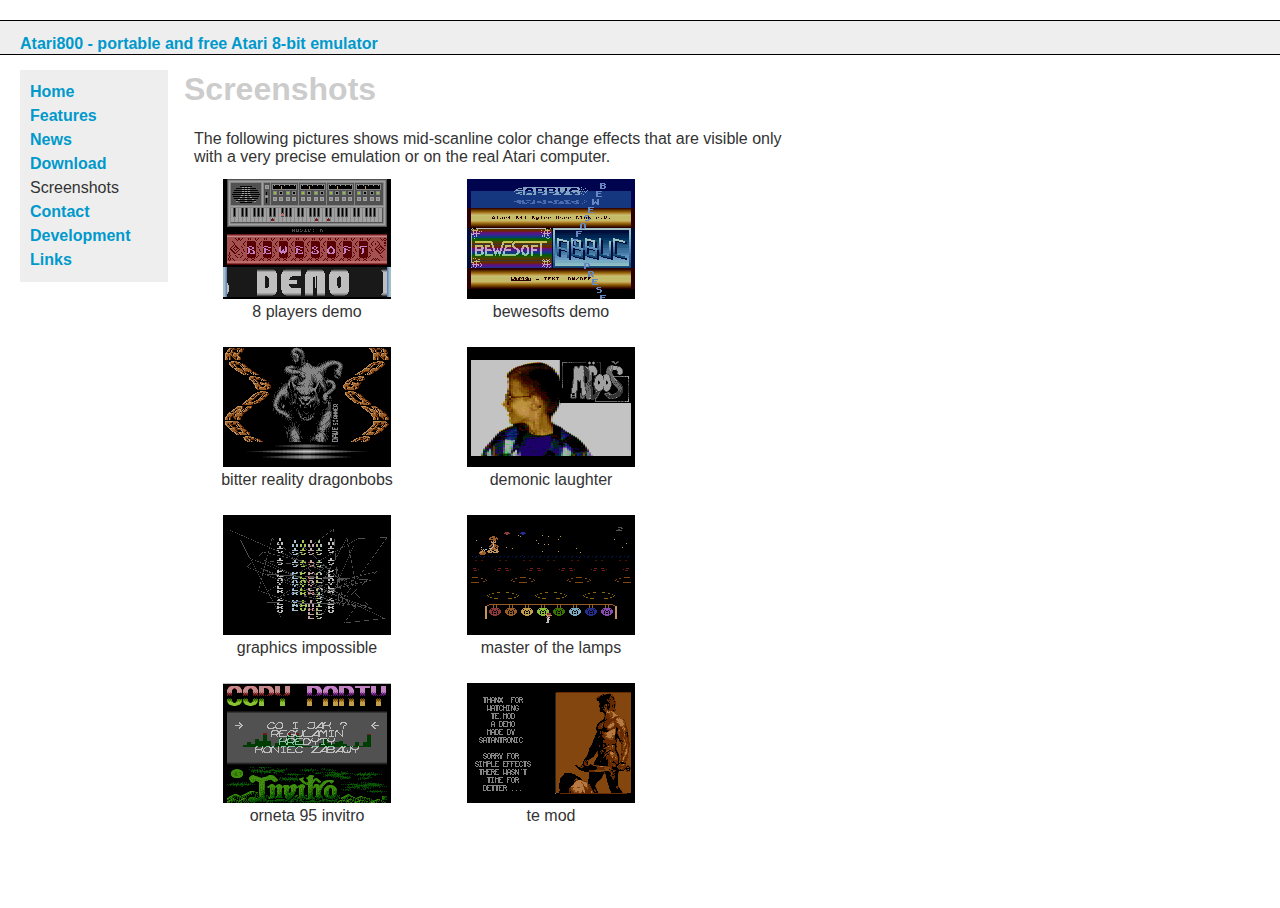
<file: screenshots.html>
<!DOCTYPE html>
<html>
<head>
  <!-- zdeVnorMakra          
  -->
  <meta name="editor" content="/usr/bin/vi"/>
  <meta name="author" content="Petr Stehlik"/>
  <meta name="keywords" content="Atari800 free 8-bit Atari emulator"/>
  <title>Atari800 Screenshots</title>
  <style type="text/css" media="all">@import "layout.css";</style>
</head>

<body>



<!-- myTopHeaderBegin -->
<div id="Header"><a href="https://atari800.github.io" title="Atari800 Project Page">Atari800 - portable and free Atari 8-bit emulator</a></div>
<!-- myTopHeaderEnd -->



<div id="Content">
	<h1>Screenshots</h1>
	<p>The following pictures shows mid-scanline color change effects that are visible only with a very precise emulation or on the real Atari computer.</p>
	<table>
	  <tr>
	    <td width=240 align="center"><a href="scrshot/8_players_demo.png"><img src="scrshot/s_8_players_demo.png" title="" width=168 height=120></a><br />8 players demo</td>
	    <td width=240 align="center"><a href="scrshot/bewesofts_demo.png"><img src="scrshot/s_bewesofts_demo.png" title="" width=168 height=120></a><br />bewesofts demo</td>
	  </tr>
	  <tr><td>&nbsp;</td></tr>

	  <tr>
	    <td width=240 align="center"><a href="scrshot/bitter_reality_dragonbobs.png"><img src="scrshot/s_bitter_reality_dragonbobs.png" title="" width=168 height=120></a><br />bitter reality dragonbobs</td>
	    <td width=240 align="center"><a href="scrshot/demonic_laughter.png"><img src="scrshot/s_demonic_laughter.png" title="" width=168 height=120></a><br />demonic laughter</td>
	  </tr>
	  <tr><td>&nbsp;</td></tr>

	  <tr>
	    <td width=240 align="center"><a href="scrshot/graphics_impossible_2.png"><img src="scrshot/s_graphics_impossible_2.png" title="" width=168 height=120></a><br />graphics impossible</td>
	    <td width=240 align="center"><a href="scrshot/master_of_the_lamps.png"><img src="scrshot/s_master_of_the_lamps.png" title="" width=168 height=120></a><br />master of the lamps</td>
	  </tr>
	  <tr><td>&nbsp;</td></tr>

	  <tr>
	    <td width=240 align="center"><a href="scrshot/orneta_95_invitro.png"><img src="scrshot/s_orneta_95_invitro.png" title="" width=168 height=120></a><br />orneta 95 invitro</td>
	    <td width=240 align="center"><a href="scrshot/te_mod.png"><img src="scrshot/s_te_mod.png" title="" width=168 height=120></a><br />te mod</td>
	  </tr>
	  <tr><td>&nbsp;</td></tr>

	</table>
</div>



<!-- myLeftMenuName(`Screenshots') -->
<!-- myLeftMenuBegin -->
<div id="Menu">
	<a href="index.html" title="Main Entry">Home</a><br />
	<a href="features.html" title="Feature List">Features</a><br />
	<a href="news.html" title="Hot News">News</a><br />
	<a href="download.html" title="Files for Download">Download</a><br />
Screenshots<br />
	<a href="contact.html" title="Contact address">Contact</a><br />
	<a href="development.html" title="Development">Development</a><br />
	<a href="links.html" title="Links">Links</a><br />
</div>
<!-- myLeftMenuEnd -->



</body>
</html>
</file>
